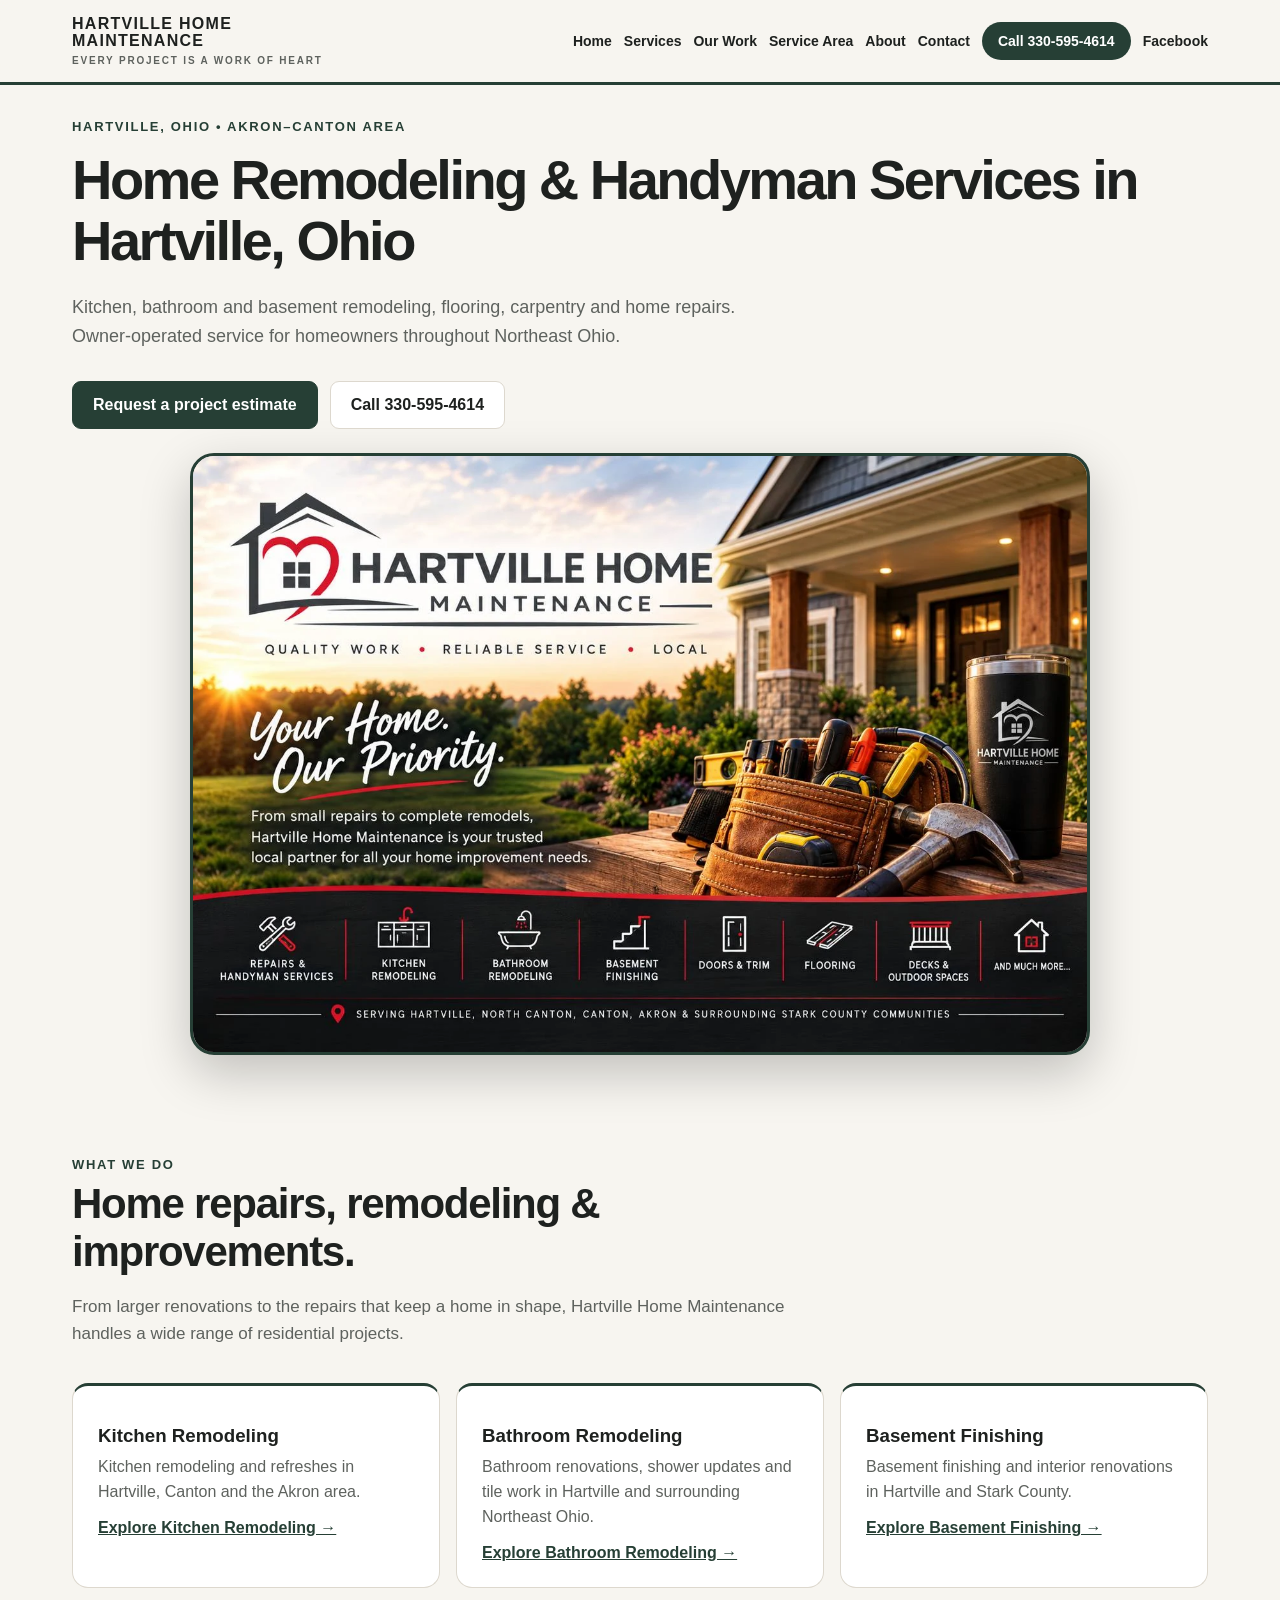
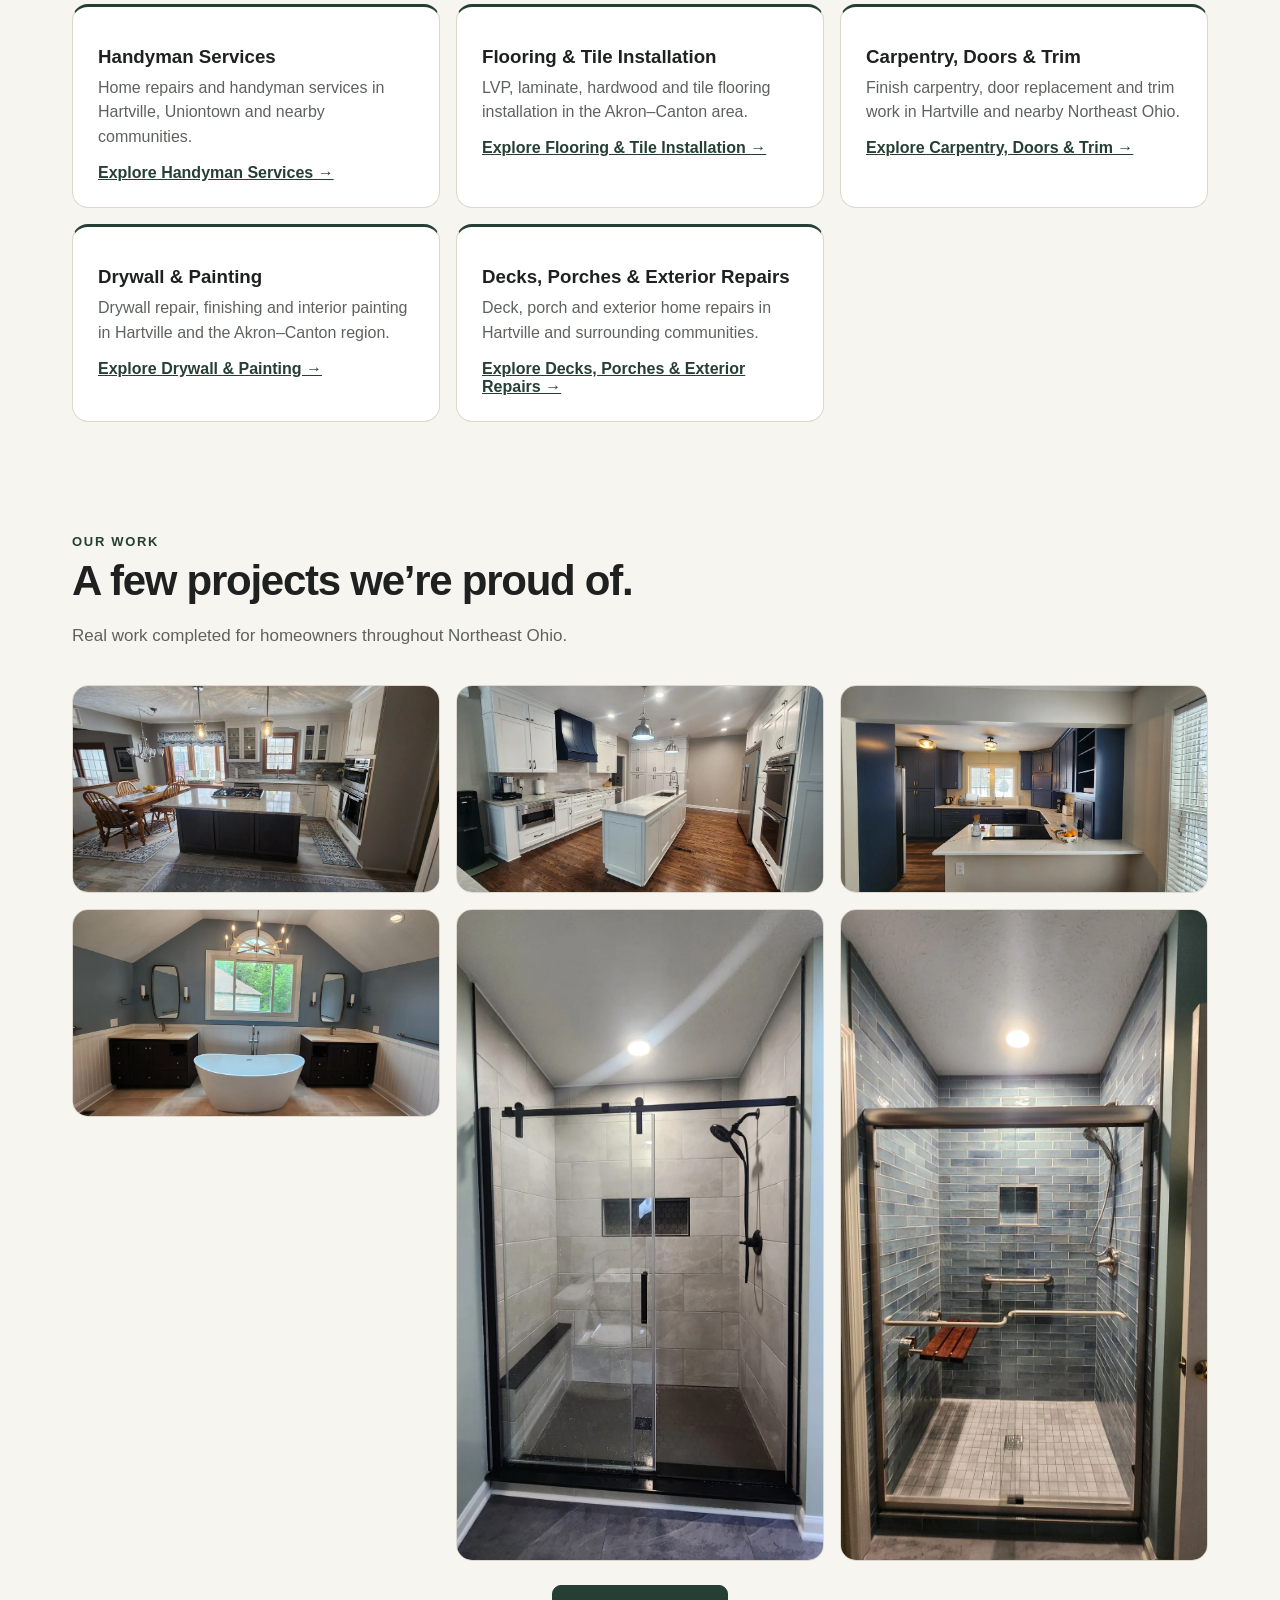
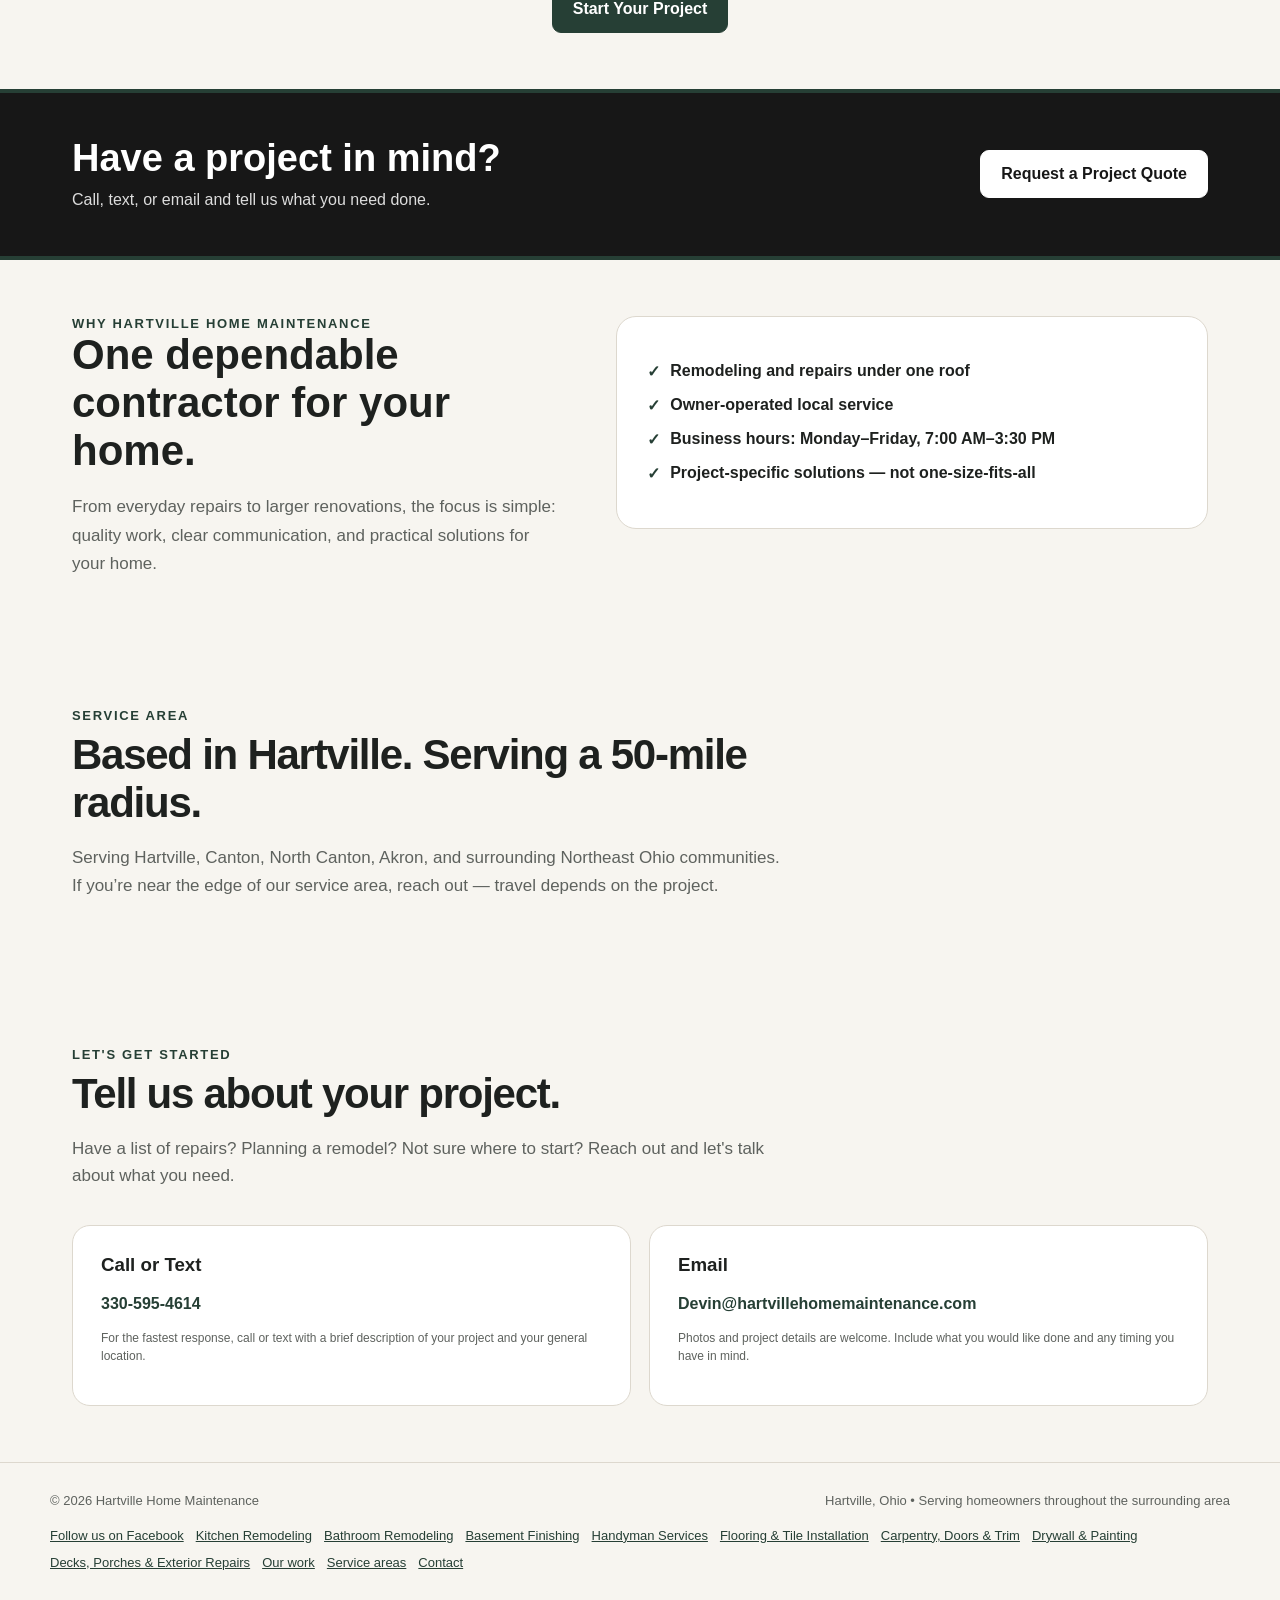
<file: index.html>
<!DOCTYPE html>

<html lang="en">
<head>

<!-- Google Analytics 4 -->
<script async src="https://www.googletagmanager.com/gtag/js?id=G-B5VSGCHPTC"></script>
<script>
  window.dataLayer = window.dataLayer || [];
  function gtag(){dataLayer.push(arguments);}
  gtag('js', new Date());
  gtag('config', 'G-B5VSGCHPTC');
</script>
<meta charset="utf-8"/>
<meta content="width=device-width, initial-scale=1" name="viewport"/>
<title>Home Remodeling &amp; Handyman | Hartville, OH | Hartville Home Maintenance</title>
<meta content="Kitchen, bathroom and basement remodeling, flooring, carpentry and handyman services in Hartville, Canton and Akron, Ohio. Request a project estimate." name="description"/>
<link href="https://hartvillehomemaintenance.com/" rel="canonical"/>
<meta content="index,follow,max-image-preview:large" name="robots"/>
<meta content="website" property="og:type"/>
<meta content="Home Remodeling &amp; Handyman | Hartville, OH | Hartville Home Maintenance" property="og:title"/>
<meta content="Kitchen, bathroom and basement remodeling, flooring, carpentry and handyman services in Hartville, Canton and Akron, Ohio. Request a project estimate." property="og:description"/>
<meta content="https://hartvillehomemaintenance.com/" property="og:url"/>
<meta content="Hartville Home Maintenance" property="og:site_name"/>
<meta content="summary_large_image" name="twitter:card"/>
<meta content="Home Remodeling &amp; Handyman | Hartville, OH | Hartville Home Maintenance" name="twitter:title"/>
<meta content="Kitchen, bathroom and basement remodeling, flooring, carpentry and handyman services in Hartville, Canton and Akron, Ohio. Request a project estimate." name="twitter:description"/>
<script type="application/ld+json">{"@context": "https://schema.org", "@type": ["HomeAndConstructionBusiness", "LocalBusiness"], "name": "Hartville Home Maintenance", "url": "https://hartvillehomemaintenance.com/", "telephone": "+1-330-595-4614", "email": "Devin@hartvillehomemaintenance.com", "description": "Handyman services, home repairs, remodeling, kitchen and bathroom renovations, basement finishing, flooring, carpentry, doors, trim, decks, porches, and property maintenance.", "areaServed": [{"@type": "City", "name": "Hartville, Ohio"}, {"@type": "City", "name": "Canton, Ohio"}, {"@type": "City", "name": "North Canton, Ohio"}, {"@type": "City", "name": "Akron, Ohio"}, {"@type": "AdministrativeArea", "name": "Northeast Ohio"}], "openingHoursSpecification": [{"@type": "OpeningHoursSpecification", "dayOfWeek": ["Monday", "Tuesday", "Wednesday", "Thursday", "Friday"], "opens": "07:00", "closes": "15:30"}], "slogan": "Every Project is a Work of Heart", "knowsAbout": ["Handyman services", "Home repairs", "Home remodeling", "Kitchen remodeling", "Bathroom remodeling", "Basement finishing", "Flooring", "Carpentry", "Doors and trim", "Decks and porches", "Property maintenance"], "@id": "https://hartvillehomemaintenance.com/#business", "sameAs": ["https://www.facebook.com/HartvilleHomeMaintenance"]}</script>
<link href="/assets/site.css" rel="stylesheet"/>
</head>
<body>
<div class="root">
<header><div class="nav"><a href="/" style="color:inherit;text-decoration:none"><div class="brand">HARTVILLE HOME<br/>MAINTENANCE<small>EVERY PROJECT IS A WORK OF HEART</small></div></a><nav><a href="/">Home</a><a href="/#services">Services</a><a href="/our-work/">Our Work</a><a href="/service-areas/">Service Area</a><a href="/#about">About</a><a href="/contact/">Contact</a><a class="navcta" href="tel:3305954614">Call 330-595-4614</a><a href="https://www.facebook.com/HartvilleHomeMaintenance" target="_blank" rel="noopener noreferrer" aria-label="Facebook (opens in a new tab)">Facebook</a></nav></div></header>
<main>
<section class="hero"><div class="eyebrow">Hartville, Ohio • Akron–Canton area</div><h1>Home Remodeling &amp; Handyman Services in Hartville, Ohio</h1><p>Kitchen, bathroom and basement remodeling, flooring, carpentry and home repairs. Owner-operated service for homeowners throughout Northeast Ohio.</p><div class="buttons"><a class="btn primary" href="/contact/">Request a project estimate</a><a class="btn secondary" href="tel:3305954614">Call 330-595-4614</a></div><div class="hero-card"><img alt="Hartville Home Maintenance — Your Home. Our Priority." decoding="async" height="933" loading="eager" src="/assets/brand-banner.webp" width="1399"/></div></section>
<section id="services"><div class="section-head"><div class="eyebrow">What we do</div><h2>Home repairs, remodeling &amp; improvements.</h2><p>From larger renovations to the repairs that keep a home in shape, Hartville Home Maintenance handles a wide range of residential projects.</p></div><div class="services"><article class="service"><h3>Kitchen Remodeling</h3><p>Kitchen remodeling and refreshes in Hartville, Canton and the Akron area.</p><a href="/kitchen-remodeling/">Explore Kitchen Remodeling →</a></article><article class="service"><h3>Bathroom Remodeling</h3><p>Bathroom renovations, shower updates and tile work in Hartville and surrounding Northeast Ohio.</p><a href="/bathroom-remodeling/">Explore Bathroom Remodeling →</a></article><article class="service"><h3>Basement Finishing</h3><p>Basement finishing and interior renovations in Hartville and Stark County.</p><a href="/basement-finishing/">Explore Basement Finishing →</a></article><article class="service"><h3>Handyman Services</h3><p>Home repairs and handyman services in Hartville, Uniontown and nearby communities.</p><a href="/handyman-services/">Explore Handyman Services →</a></article><article class="service"><h3>Flooring &amp; Tile Installation</h3><p>LVP, laminate, hardwood and tile flooring installation in the Akron–Canton area.</p><a href="/flooring-tile/">Explore Flooring &amp; Tile Installation →</a></article><article class="service"><h3>Carpentry, Doors &amp; Trim</h3><p>Finish carpentry, door replacement and trim work in Hartville and nearby Northeast Ohio.</p><a href="/carpentry/">Explore Carpentry, Doors &amp; Trim →</a></article><article class="service"><h3>Drywall &amp; Painting</h3><p>Drywall repair, finishing and interior painting in Hartville and the Akron–Canton region.</p><a href="/drywall-painting/">Explore Drywall &amp; Painting →</a></article><article class="service"><h3>Decks, Porches &amp; Exterior Repairs</h3><p>Deck, porch and exterior home repairs in Hartville and surrounding communities.</p><a href="/decks-exterior/">Explore Decks, Porches &amp; Exterior Repairs →</a></article></div></section>
<section id="work"><div class="section-head"><div class="eyebrow">Our Work</div><h2>A few projects we’re proud of.</h2><p>Real work completed for homeowners throughout Northeast Ohio.</p></div><div class="work-grid"><figure class="work-card"><img alt="Kitchen remodeling with white cabinets and dark island" decoding="async" height="619" loading="lazy" src="/assets/white-kitchen.webp" width="1100"/></figure><figure class="work-card"><img alt="White kitchen remodel with custom black range hood and island" decoding="async" height="619" loading="lazy" src="/assets/custom-kitchen.webp" width="1100"/></figure><figure class="work-card"><img alt="Navy blue kitchen remodel with white countertops" decoding="async" height="619" loading="lazy" src="/assets/navy-kitchen.webp" width="1100"/></figure><figure class="work-card"><img alt="Primary bathroom remodel with freestanding tub and double vanities" decoding="async" height="619" loading="lazy" src="/assets/primary-bathroom.webp" width="1100"/></figure><figure class="work-card"><img alt="Walk-in tiled shower with black framed glass enclosure" decoding="async" height="1600" loading="lazy" src="/assets/walk-in-shower.webp" width="901"/></figure><figure class="work-card"><img alt="Blue tile walk-in shower with built-in niche and accessibility bars" decoding="async" height="1600" loading="lazy" src="/assets/blue-tile-shower.webp" width="901"/></figure></div><div class="work-cta"><a class="btn primary" href="#contact">Start Your Project</a></div></section>
<div class="band"><div class="band-inner"><div><h2>Have a project in mind?</h2><p>Call, text, or email and tell us what you need done.</p></div><a class="btn" href="#contact">Request a Project Quote</a></div></div>
<section id="about"><div class="about"><div><div class="eyebrow">Why Hartville Home Maintenance</div><h2>One dependable contractor for your home.</h2><p>From everyday repairs to larger renovations, the focus is simple: quality work, clear communication, and practical solutions for your home.</p></div><div class="about-box"><div class="check"><span>✓</span> Remodeling and repairs under one roof</div><div class="check"><span>✓</span> Owner-operated local service</div><div class="check"><span>✓</span> Business hours: Monday–Friday, 7:00 AM–3:30 PM</div><div class="check"><span>✓</span> Project-specific solutions — not one-size-fits-all</div></div></div></section>
<section id="service-area"><div class="section-head"><div class="eyebrow">Service area</div><h2>Based in Hartville. Serving a 50-mile radius.</h2><p>Serving Hartville, Canton, North Canton, Akron, and surrounding Northeast Ohio communities. If you’re near the edge of our service area, reach out — travel depends on the project.</p></div></section>
<section id="contact"><div class="section-head"><div class="eyebrow">Let's get started</div><h2>Tell us about your project.</h2><p>Have a list of repairs? Planning a remodel? Not sure where to start? Reach out and let's talk about what you need.</p></div><div class="contact"><div class="contact-card"><h3>Call or Text</h3><p><a href="tel:3305954614">330-595-4614</a></p><p class="fine">For the fastest response, call or text with a brief description of your project and your general location.</p></div><div class="contact-card"><h3>Email</h3><p><a href="mailto:Devin@hartvillehomemaintenance.com">Devin@hartvillehomemaintenance.com</a></p><p class="fine">Photos and project details are welcome. Include what you would like done and any timing you have in mind.</p></div></div></section>
</main>
<footer><div class="footer-inner"><div>© 2026 Hartville Home Maintenance</div><div>Hartville, Ohio • Serving homeowners throughout the surrounding area</div><div class="footer-links"><a href="https://www.facebook.com/HartvilleHomeMaintenance" target="_blank" rel="noopener noreferrer">Follow us on Facebook</a><a href="/kitchen-remodeling/">Kitchen Remodeling</a><a href="/bathroom-remodeling/">Bathroom Remodeling</a><a href="/basement-finishing/">Basement Finishing</a><a href="/handyman-services/">Handyman Services</a><a href="/flooring-tile/">Flooring &amp; Tile Installation</a><a href="/carpentry/">Carpentry, Doors &amp; Trim</a><a href="/drywall-painting/">Drywall &amp; Painting</a><a href="/decks-exterior/">Decks, Porches &amp; Exterior Repairs</a><a href="/our-work/">Our work</a><a href="/service-areas/">Service areas</a><a href="/contact/">Contact</a></div></div></footer>
</div>

  <!-- Phone and Email Click Tracking -->
  <script>
    document.addEventListener('click', function(event) {
      const link = event.target.closest('a[href]');
      if (!link || typeof gtag !== 'function') return;

      const href = link.getAttribute('href') || '';

      if (href.toLowerCase().startsWith('tel:')) {
        gtag('event', 'phone_click');
      } else if (href.toLowerCase().startsWith('mailto:')) {
        gtag('event', 'email_click');
      }
    });
  </script>

</body>
</html>
</file>
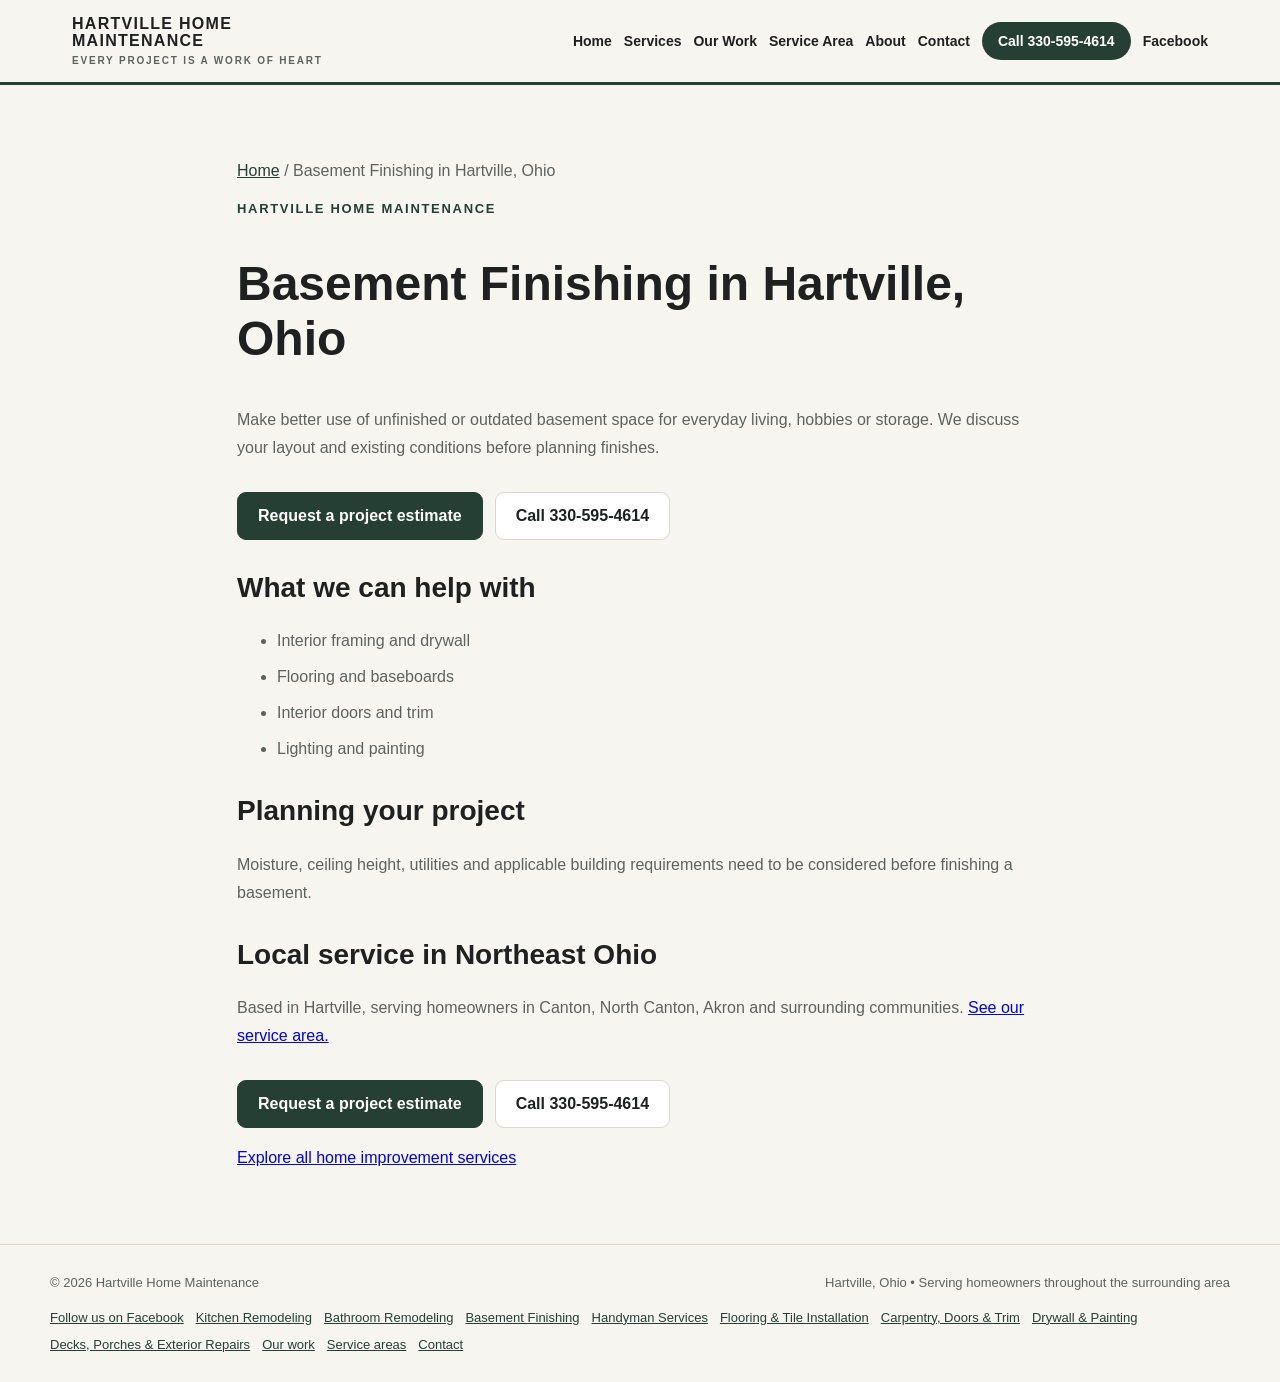
<file: basement-finishing/index.html>
<!DOCTYPE html>
<html lang="en"><head>

<!-- Google Analytics 4 -->
<script async src="https://www.googletagmanager.com/gtag/js?id=G-B5VSGCHPTC"></script>
<script>
  window.dataLayer = window.dataLayer || [];
  function gtag(){dataLayer.push(arguments);}
  gtag('js', new Date());
  gtag('config', 'G-B5VSGCHPTC');
</script>
<meta charset="utf-8"/>
<meta content="width=device-width, initial-scale=1" name="viewport"/>
<title>Basement Finishing in Hartville, Ohio | Hartville Home Maintenance</title>
<meta content="Basement finishing and interior renovations in Hartville and Stark County." name="description"/>
<link href="https://hartvillehomemaintenance.com/basement-finishing/" rel="canonical"/>
<meta content="index,follow,max-image-preview:large" name="robots"/>
<meta content="website" property="og:type"/>
<meta content="Basement Finishing in Hartville, Ohio | Hartville Home Maintenance" property="og:title"/>
<meta content="Basement finishing and interior renovations in Hartville and Stark County." property="og:description"/>
<meta content="https://hartvillehomemaintenance.com/basement-finishing/" property="og:url"/>
<meta content="Hartville Home Maintenance" property="og:site_name"/>
<meta content="summary_large_image" name="twitter:card"/>
<meta content="Basement Finishing in Hartville, Ohio | Hartville Home Maintenance" name="twitter:title"/>
<meta content="Basement finishing and interior renovations in Hartville and Stark County." name="twitter:description"/>
<script type="application/ld+json">{"@context": "https://schema.org", "@type": "Service", "name": "Basement Finishing in Hartville, Ohio", "description": "Basement finishing and interior renovations in Hartville and Stark County.", "url": "https://hartvillehomemaintenance.com/basement-finishing/", "provider": {"@type": "LocalBusiness", "@id": "https://hartvillehomemaintenance.com/#business", "name": "Hartville Home Maintenance", "url": "https://hartvillehomemaintenance.com/"}, "areaServed": [{"@type": "City", "name": "Hartville, Ohio"}, {"@type": "City", "name": "Canton, Ohio"}, {"@type": "City", "name": "North Canton, Ohio"}, {"@type": "City", "name": "Akron, Ohio"}, {"@type": "AdministrativeArea", "name": "Northeast Ohio"}], "sameAs": ["https://www.facebook.com/HartvilleHomeMaintenance"]}</script>
<link href="/assets/site.css" rel="stylesheet"/>
</head><body><div class="root"><header><div class="nav"><a href="/" style="color:inherit;text-decoration:none"><div class="brand">HARTVILLE HOME<br/>MAINTENANCE<small>EVERY PROJECT IS A WORK OF HEART</small></div></a><nav><a href="/">Home</a><a href="/#services">Services</a><a href="/our-work/">Our Work</a><a href="/service-areas/">Service Area</a><a href="/#about">About</a><a href="/contact/">Contact</a><a class="navcta" href="tel:3305954614">Call 330-595-4614</a><a href="https://www.facebook.com/HartvilleHomeMaintenance" target="_blank" rel="noopener noreferrer" aria-label="Facebook (opens in a new tab)">Facebook</a></nav></div></header><main><section class="detail"><p class="breadcrumb"><a href="/">Home</a> / Basement Finishing in Hartville, Ohio</p><div class="eyebrow">Hartville Home Maintenance</div><h1 style="font-size:clamp(32px,5vw,48px);line-height:1.15">Basement Finishing in Hartville, Ohio</h1><p>Make better use of unfinished or outdated basement space for everyday living, hobbies or storage. We discuss your layout and existing conditions before planning finishes.</p><div class="buttons"><a class="btn primary" href="/contact/">Request a project estimate</a><a class="btn secondary" href="tel:3305954614">Call 330-595-4614</a></div><h2>What we can help with</h2><ul><li>Interior framing and drywall</li><li>Flooring and baseboards</li><li>Interior doors and trim</li><li>Lighting and painting</li></ul><h2>Planning your project</h2><p>Moisture, ceiling height, utilities and applicable building requirements need to be considered before finishing a basement.</p><h2>Local service in Northeast Ohio</h2><p>Based in Hartville, serving homeowners in Canton, North Canton, Akron and surrounding communities. <a href="/service-areas/">See our service area.</a></p><div class="buttons"><a class="btn primary" href="/contact/">Request a project estimate</a><a class="btn secondary" href="tel:3305954614">Call 330-595-4614</a></div><p><a href="/#services">Explore all home improvement services</a></p></section></main><footer><div class="footer-inner"><div>© 2026 Hartville Home Maintenance</div><div>Hartville, Ohio • Serving homeowners throughout the surrounding area</div><div class="footer-links"><a href="https://www.facebook.com/HartvilleHomeMaintenance" target="_blank" rel="noopener noreferrer">Follow us on Facebook</a><a href="/kitchen-remodeling/">Kitchen Remodeling</a><a href="/bathroom-remodeling/">Bathroom Remodeling</a><a href="/basement-finishing/">Basement Finishing</a><a href="/handyman-services/">Handyman Services</a><a href="/flooring-tile/">Flooring &amp; Tile Installation</a><a href="/carpentry/">Carpentry, Doors &amp; Trim</a><a href="/drywall-painting/">Drywall &amp; Painting</a><a href="/decks-exterior/">Decks, Porches &amp; Exterior Repairs</a><a href="/our-work/">Our work</a><a href="/service-areas/">Service areas</a><a href="/contact/">Contact</a></div></div></footer></div></body></html>
</file>
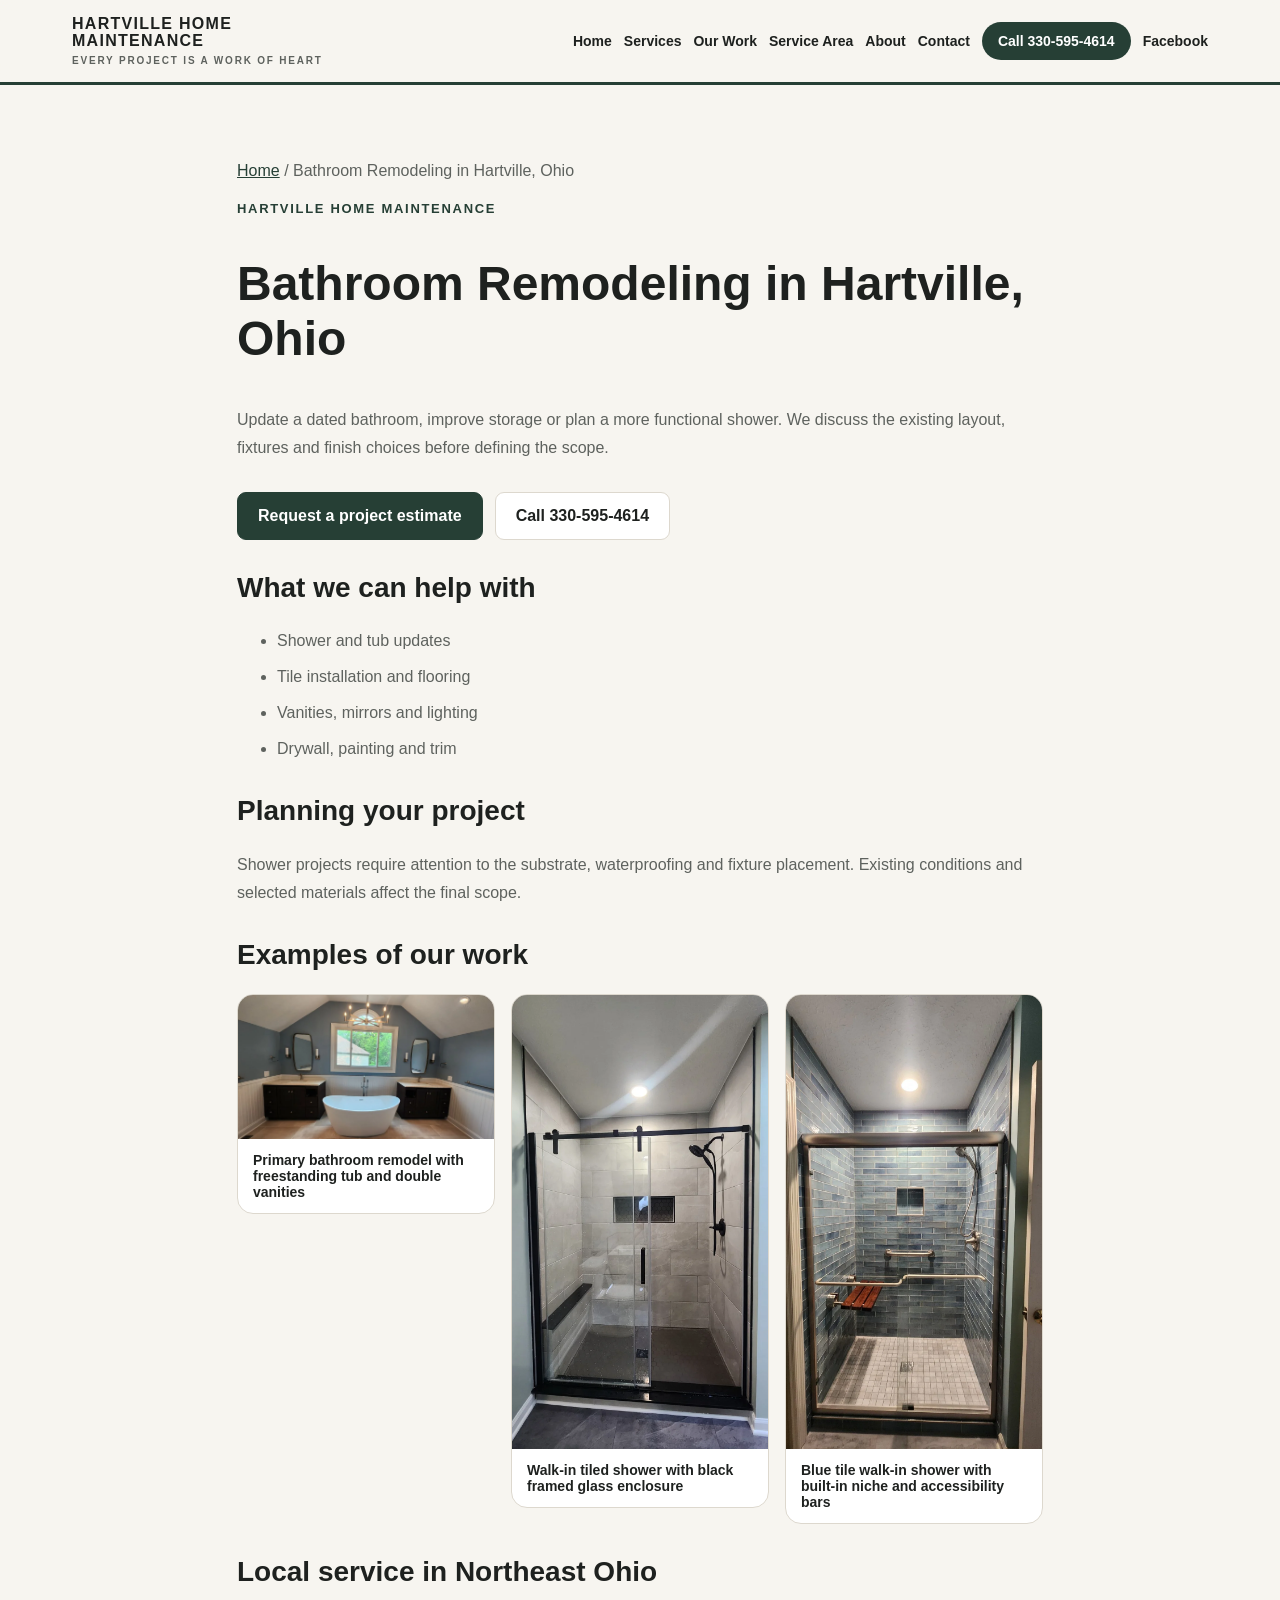
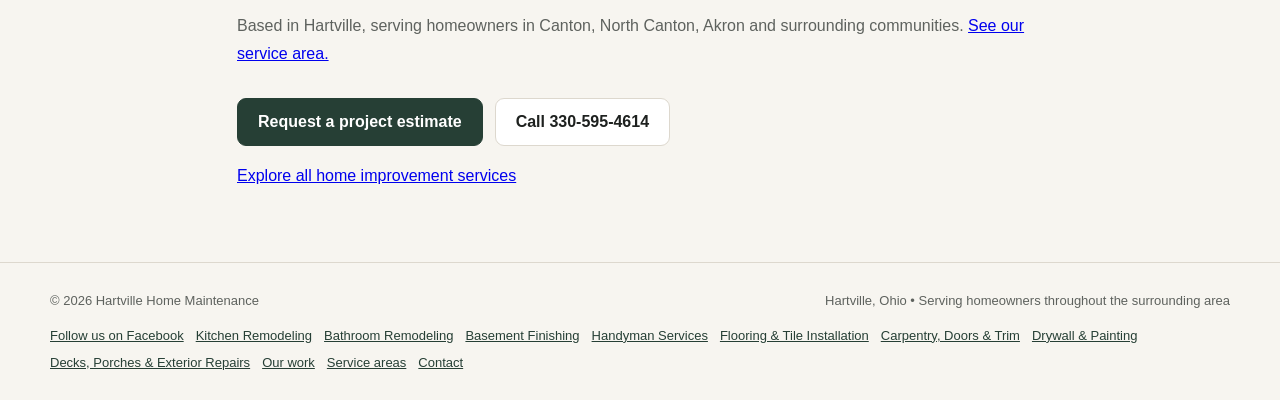
<file: bathroom-remodeling/index.html>
<!DOCTYPE html>
<html lang="en"><head>

<!-- Google Analytics 4 -->
<script async src="https://www.googletagmanager.com/gtag/js?id=G-B5VSGCHPTC"></script>
<script>
  window.dataLayer = window.dataLayer || [];
  function gtag(){dataLayer.push(arguments);}
  gtag('js', new Date());
  gtag('config', 'G-B5VSGCHPTC');
</script>
<meta charset="utf-8"/>
<meta content="width=device-width, initial-scale=1" name="viewport"/>
<title>Bathroom Remodeling in Hartville, Ohio | Hartville Home Maintenance</title>
<meta content="Bathroom renovations, shower updates and tile work in Hartville and surrounding Northeast Ohio." name="description"/>
<link href="https://hartvillehomemaintenance.com/bathroom-remodeling/" rel="canonical"/>
<meta content="index,follow,max-image-preview:large" name="robots"/>
<meta content="website" property="og:type"/>
<meta content="Bathroom Remodeling in Hartville, Ohio | Hartville Home Maintenance" property="og:title"/>
<meta content="Bathroom renovations, shower updates and tile work in Hartville and surrounding Northeast Ohio." property="og:description"/>
<meta content="https://hartvillehomemaintenance.com/bathroom-remodeling/" property="og:url"/>
<meta content="Hartville Home Maintenance" property="og:site_name"/>
<meta content="summary_large_image" name="twitter:card"/>
<meta content="Bathroom Remodeling in Hartville, Ohio | Hartville Home Maintenance" name="twitter:title"/>
<meta content="Bathroom renovations, shower updates and tile work in Hartville and surrounding Northeast Ohio." name="twitter:description"/>
<script type="application/ld+json">{"@context": "https://schema.org", "@type": "Service", "name": "Bathroom Remodeling in Hartville, Ohio", "description": "Bathroom renovations, shower updates and tile work in Hartville and surrounding Northeast Ohio.", "url": "https://hartvillehomemaintenance.com/bathroom-remodeling/", "provider": {"@type": "LocalBusiness", "@id": "https://hartvillehomemaintenance.com/#business", "name": "Hartville Home Maintenance", "url": "https://hartvillehomemaintenance.com/"}, "areaServed": [{"@type": "City", "name": "Hartville, Ohio"}, {"@type": "City", "name": "Canton, Ohio"}, {"@type": "City", "name": "North Canton, Ohio"}, {"@type": "City", "name": "Akron, Ohio"}, {"@type": "AdministrativeArea", "name": "Northeast Ohio"}], "sameAs": ["https://www.facebook.com/HartvilleHomeMaintenance"]}</script>
<link href="/assets/site.css" rel="stylesheet"/>
</head><body><div class="root"><header><div class="nav"><a href="/" style="color:inherit;text-decoration:none"><div class="brand">HARTVILLE HOME<br/>MAINTENANCE<small>EVERY PROJECT IS A WORK OF HEART</small></div></a><nav><a href="/">Home</a><a href="/#services">Services</a><a href="/our-work/">Our Work</a><a href="/service-areas/">Service Area</a><a href="/#about">About</a><a href="/contact/">Contact</a><a class="navcta" href="tel:3305954614">Call 330-595-4614</a><a href="https://www.facebook.com/HartvilleHomeMaintenance" target="_blank" rel="noopener noreferrer" aria-label="Facebook (opens in a new tab)">Facebook</a></nav></div></header><main><section class="detail"><p class="breadcrumb"><a href="/">Home</a> / Bathroom Remodeling in Hartville, Ohio</p><div class="eyebrow">Hartville Home Maintenance</div><h1 style="font-size:clamp(32px,5vw,48px);line-height:1.15">Bathroom Remodeling in Hartville, Ohio</h1><p>Update a dated bathroom, improve storage or plan a more functional shower. We discuss the existing layout, fixtures and finish choices before defining the scope.</p><div class="buttons"><a class="btn primary" href="/contact/">Request a project estimate</a><a class="btn secondary" href="tel:3305954614">Call 330-595-4614</a></div><h2>What we can help with</h2><ul><li>Shower and tub updates</li><li>Tile installation and flooring</li><li>Vanities, mirrors and lighting</li><li>Drywall, painting and trim</li></ul><h2>Planning your project</h2><p>Shower projects require attention to the substrate, waterproofing and fixture placement. Existing conditions and selected materials affect the final scope.</p><h2>Examples of our work</h2><div class="work-grid"><figure class="work-card"><img alt="Primary bathroom remodel with freestanding tub and double vanities" decoding="async" height="619" loading="lazy" src="/assets/primary-bathroom.webp" width="1100"/><figcaption>Primary bathroom remodel with freestanding tub and double vanities</figcaption></figure><figure class="work-card"><img alt="Walk-in tiled shower with black framed glass enclosure" decoding="async" height="1600" loading="lazy" src="/assets/walk-in-shower.webp" width="901"/><figcaption>Walk-in tiled shower with black framed glass enclosure</figcaption></figure><figure class="work-card"><img alt="Blue tile walk-in shower with built-in niche and accessibility bars" decoding="async" height="1600" loading="lazy" src="/assets/blue-tile-shower.webp" width="901"/><figcaption>Blue tile walk-in shower with built-in niche and accessibility bars</figcaption></figure></div><h2>Local service in Northeast Ohio</h2><p>Based in Hartville, serving homeowners in Canton, North Canton, Akron and surrounding communities. <a href="/service-areas/">See our service area.</a></p><div class="buttons"><a class="btn primary" href="/contact/">Request a project estimate</a><a class="btn secondary" href="tel:3305954614">Call 330-595-4614</a></div><p><a href="/#services">Explore all home improvement services</a></p></section></main><footer><div class="footer-inner"><div>© 2026 Hartville Home Maintenance</div><div>Hartville, Ohio • Serving homeowners throughout the surrounding area</div><div class="footer-links"><a href="https://www.facebook.com/HartvilleHomeMaintenance" target="_blank" rel="noopener noreferrer">Follow us on Facebook</a><a href="/kitchen-remodeling/">Kitchen Remodeling</a><a href="/bathroom-remodeling/">Bathroom Remodeling</a><a href="/basement-finishing/">Basement Finishing</a><a href="/handyman-services/">Handyman Services</a><a href="/flooring-tile/">Flooring &amp; Tile Installation</a><a href="/carpentry/">Carpentry, Doors &amp; Trim</a><a href="/drywall-painting/">Drywall &amp; Painting</a><a href="/decks-exterior/">Decks, Porches &amp; Exterior Repairs</a><a href="/our-work/">Our work</a><a href="/service-areas/">Service areas</a><a href="/contact/">Contact</a></div></div></footer></div></body></html>
</file>
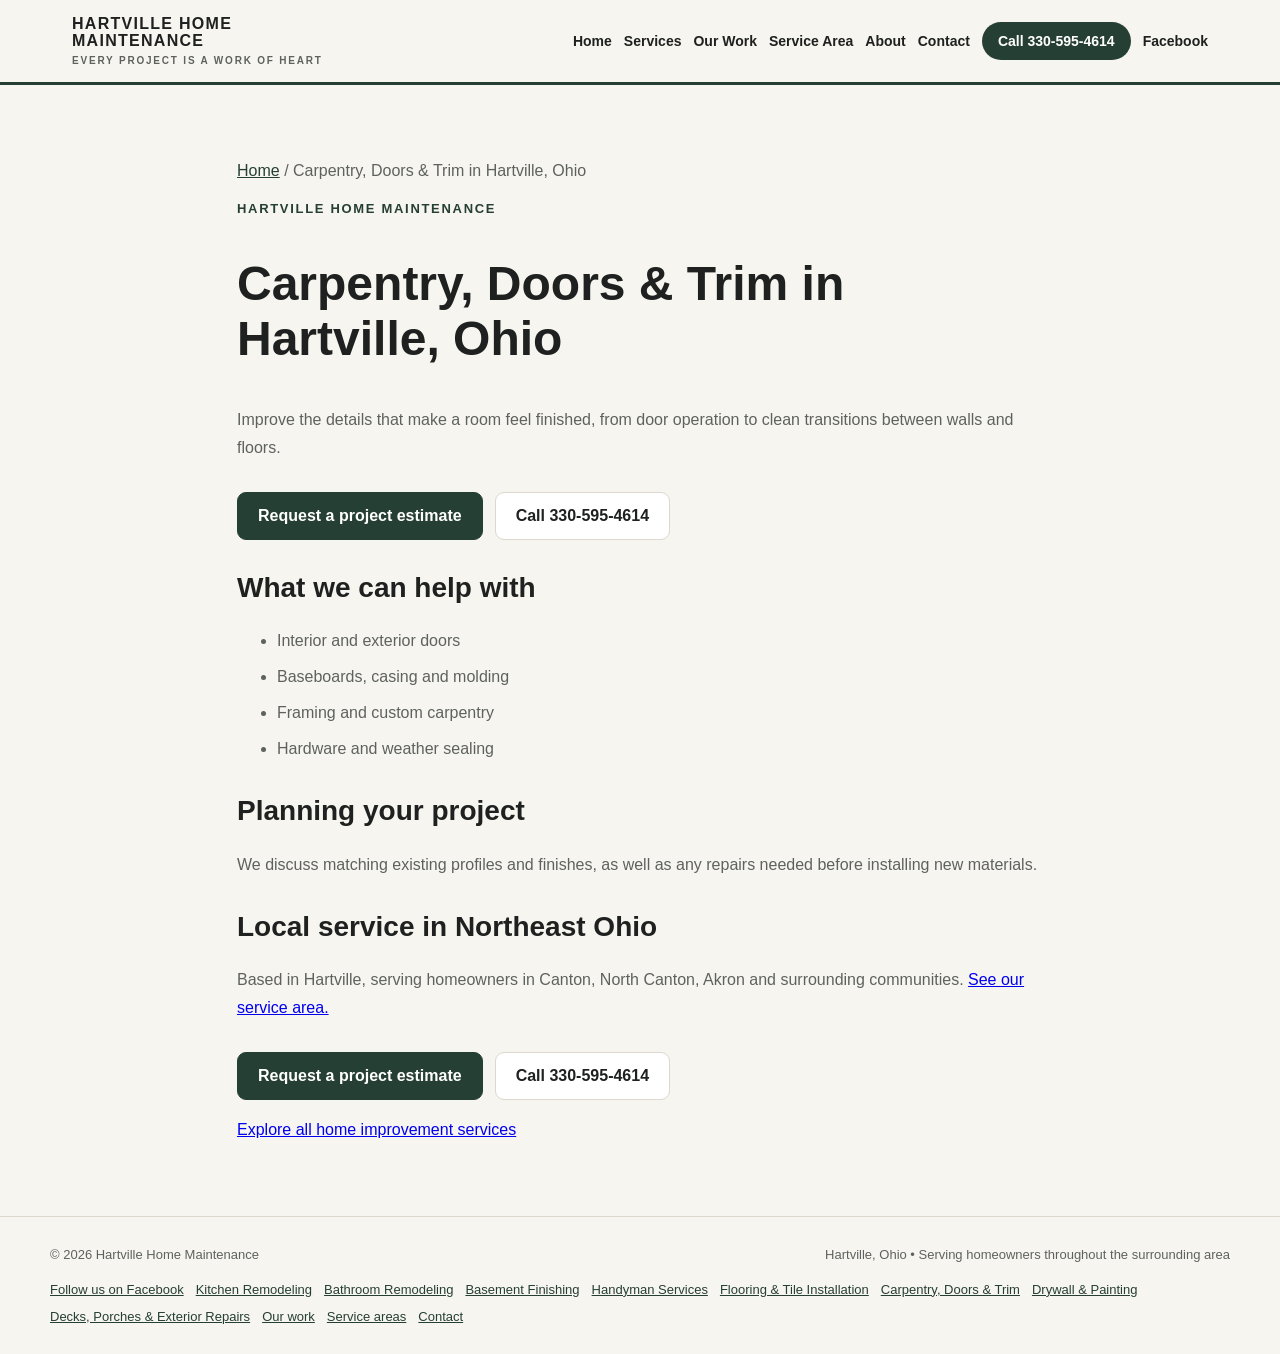
<file: carpentry/index.html>
<!DOCTYPE html>
<html lang="en"><head>

<!-- Google Analytics 4 -->
<script async src="https://www.googletagmanager.com/gtag/js?id=G-B5VSGCHPTC"></script>
<script>
  window.dataLayer = window.dataLayer || [];
  function gtag(){dataLayer.push(arguments);}
  gtag('js', new Date());
  gtag('config', 'G-B5VSGCHPTC');
</script>
<meta charset="utf-8"/>
<meta content="width=device-width, initial-scale=1" name="viewport"/>
<title>Carpentry, Doors &amp; Trim in Hartville, Ohio | Hartville Home Maintenance</title>
<meta content="Finish carpentry, door replacement and trim work in Hartville and nearby Northeast Ohio." name="description"/>
<link href="https://hartvillehomemaintenance.com/carpentry/" rel="canonical"/>
<meta content="index,follow,max-image-preview:large" name="robots"/>
<meta content="website" property="og:type"/>
<meta content="Carpentry, Doors &amp; Trim in Hartville, Ohio | Hartville Home Maintenance" property="og:title"/>
<meta content="Finish carpentry, door replacement and trim work in Hartville and nearby Northeast Ohio." property="og:description"/>
<meta content="https://hartvillehomemaintenance.com/carpentry/" property="og:url"/>
<meta content="Hartville Home Maintenance" property="og:site_name"/>
<meta content="summary_large_image" name="twitter:card"/>
<meta content="Carpentry, Doors &amp; Trim in Hartville, Ohio | Hartville Home Maintenance" name="twitter:title"/>
<meta content="Finish carpentry, door replacement and trim work in Hartville and nearby Northeast Ohio." name="twitter:description"/>
<script type="application/ld+json">{"@context": "https://schema.org", "@type": "Service", "name": "Carpentry, Doors & Trim in Hartville, Ohio", "description": "Finish carpentry, door replacement and trim work in Hartville and nearby Northeast Ohio.", "url": "https://hartvillehomemaintenance.com/carpentry/", "provider": {"@type": "LocalBusiness", "@id": "https://hartvillehomemaintenance.com/#business", "name": "Hartville Home Maintenance", "url": "https://hartvillehomemaintenance.com/"}, "areaServed": [{"@type": "City", "name": "Hartville, Ohio"}, {"@type": "City", "name": "Canton, Ohio"}, {"@type": "City", "name": "North Canton, Ohio"}, {"@type": "City", "name": "Akron, Ohio"}, {"@type": "AdministrativeArea", "name": "Northeast Ohio"}], "sameAs": ["https://www.facebook.com/HartvilleHomeMaintenance"]}</script>
<link href="/assets/site.css" rel="stylesheet"/>
</head><body><div class="root"><header><div class="nav"><a href="/" style="color:inherit;text-decoration:none"><div class="brand">HARTVILLE HOME<br/>MAINTENANCE<small>EVERY PROJECT IS A WORK OF HEART</small></div></a><nav><a href="/">Home</a><a href="/#services">Services</a><a href="/our-work/">Our Work</a><a href="/service-areas/">Service Area</a><a href="/#about">About</a><a href="/contact/">Contact</a><a class="navcta" href="tel:3305954614">Call 330-595-4614</a><a href="https://www.facebook.com/HartvilleHomeMaintenance" target="_blank" rel="noopener noreferrer" aria-label="Facebook (opens in a new tab)">Facebook</a></nav></div></header><main><section class="detail"><p class="breadcrumb"><a href="/">Home</a> / Carpentry, Doors &amp; Trim in Hartville, Ohio</p><div class="eyebrow">Hartville Home Maintenance</div><h1 style="font-size:clamp(32px,5vw,48px);line-height:1.15">Carpentry, Doors &amp; Trim in Hartville, Ohio</h1><p>Improve the details that make a room feel finished, from door operation to clean transitions between walls and floors.</p><div class="buttons"><a class="btn primary" href="/contact/">Request a project estimate</a><a class="btn secondary" href="tel:3305954614">Call 330-595-4614</a></div><h2>What we can help with</h2><ul><li>Interior and exterior doors</li><li>Baseboards, casing and molding</li><li>Framing and custom carpentry</li><li>Hardware and weather sealing</li></ul><h2>Planning your project</h2><p>We discuss matching existing profiles and finishes, as well as any repairs needed before installing new materials.</p><h2>Local service in Northeast Ohio</h2><p>Based in Hartville, serving homeowners in Canton, North Canton, Akron and surrounding communities. <a href="/service-areas/">See our service area.</a></p><div class="buttons"><a class="btn primary" href="/contact/">Request a project estimate</a><a class="btn secondary" href="tel:3305954614">Call 330-595-4614</a></div><p><a href="/#services">Explore all home improvement services</a></p></section></main><footer><div class="footer-inner"><div>© 2026 Hartville Home Maintenance</div><div>Hartville, Ohio • Serving homeowners throughout the surrounding area</div><div class="footer-links"><a href="https://www.facebook.com/HartvilleHomeMaintenance" target="_blank" rel="noopener noreferrer">Follow us on Facebook</a><a href="/kitchen-remodeling/">Kitchen Remodeling</a><a href="/bathroom-remodeling/">Bathroom Remodeling</a><a href="/basement-finishing/">Basement Finishing</a><a href="/handyman-services/">Handyman Services</a><a href="/flooring-tile/">Flooring &amp; Tile Installation</a><a href="/carpentry/">Carpentry, Doors &amp; Trim</a><a href="/drywall-painting/">Drywall &amp; Painting</a><a href="/decks-exterior/">Decks, Porches &amp; Exterior Repairs</a><a href="/our-work/">Our work</a><a href="/service-areas/">Service areas</a><a href="/contact/">Contact</a></div></div></footer></div></body></html>
</file>
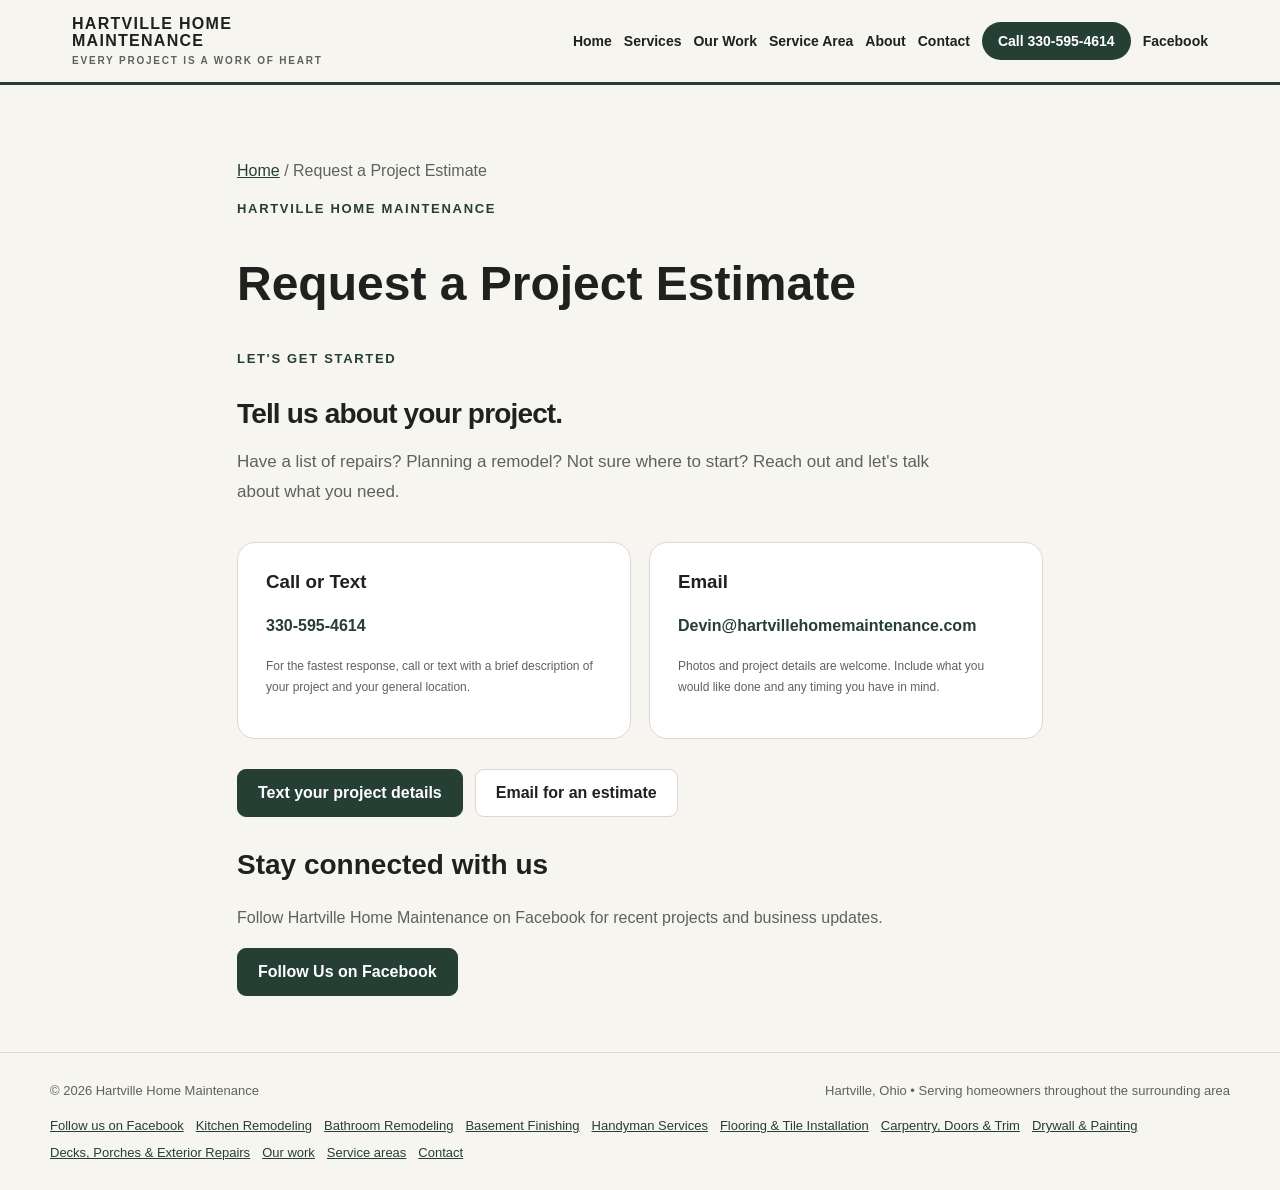
<file: contact/index.html>
<!DOCTYPE html>
<html lang="en"><head>

<!-- Google Analytics 4 -->
<script async src="https://www.googletagmanager.com/gtag/js?id=G-B5VSGCHPTC"></script>
<script>
  window.dataLayer = window.dataLayer || [];
  function gtag(){dataLayer.push(arguments);}
  gtag('js', new Date());
  gtag('config', 'G-B5VSGCHPTC');
</script>
<meta charset="utf-8"/>
<meta content="width=device-width, initial-scale=1" name="viewport"/>
<title>Request a Project Estimate | Hartville Home Maintenance</title>
<meta content="Contact Hartville Home Maintenance for home remodeling and repair estimates." name="description"/>
<link href="https://hartvillehomemaintenance.com/contact/" rel="canonical"/>
<meta content="index,follow,max-image-preview:large" name="robots"/>
<meta content="website" property="og:type"/>
<meta content="Request a Project Estimate | Hartville Home Maintenance" property="og:title"/>
<meta content="Contact Hartville Home Maintenance for home remodeling and repair estimates." property="og:description"/>
<meta content="https://hartvillehomemaintenance.com/contact/" property="og:url"/>
<meta content="Hartville Home Maintenance" property="og:site_name"/>
<meta content="summary_large_image" name="twitter:card"/>
<meta content="Request a Project Estimate | Hartville Home Maintenance" name="twitter:title"/>
<meta content="Contact Hartville Home Maintenance for home remodeling and repair estimates." name="twitter:description"/>
<script type="application/ld+json">{"@context": "https://schema.org", "@type": ["HomeAndConstructionBusiness", "LocalBusiness"], "name": "Hartville Home Maintenance", "url": "https://hartvillehomemaintenance.com/", "telephone": "+1-330-595-4614", "email": "Devin@hartvillehomemaintenance.com", "description": "Handyman services, home repairs, remodeling, kitchen and bathroom renovations, basement finishing, flooring, carpentry, doors, trim, decks, porches, and property maintenance.", "areaServed": [{"@type": "City", "name": "Hartville, Ohio"}, {"@type": "City", "name": "Canton, Ohio"}, {"@type": "City", "name": "North Canton, Ohio"}, {"@type": "City", "name": "Akron, Ohio"}, {"@type": "AdministrativeArea", "name": "Northeast Ohio"}], "openingHoursSpecification": [{"@type": "OpeningHoursSpecification", "dayOfWeek": ["Monday", "Tuesday", "Wednesday", "Thursday", "Friday"], "opens": "07:00", "closes": "15:30"}], "slogan": "Every Project is a Work of Heart", "knowsAbout": ["Handyman services", "Home repairs", "Home remodeling", "Kitchen remodeling", "Bathroom remodeling", "Basement finishing", "Flooring", "Carpentry", "Doors and trim", "Decks and porches", "Property maintenance"], "@id": "https://hartvillehomemaintenance.com/#business", "sameAs": ["https://www.facebook.com/HartvilleHomeMaintenance"]}</script>
<link href="/assets/site.css" rel="stylesheet"/>
</head><body><div class="root"><header><div class="nav"><a href="/" style="color:inherit;text-decoration:none"><div class="brand">HARTVILLE HOME<br/>MAINTENANCE<small>EVERY PROJECT IS A WORK OF HEART</small></div></a><nav><a href="/">Home</a><a href="/#services">Services</a><a href="/our-work/">Our Work</a><a href="/service-areas/">Service Area</a><a href="/#about">About</a><a href="/contact/">Contact</a><a class="navcta" href="tel:3305954614">Call 330-595-4614</a><a href="https://www.facebook.com/HartvilleHomeMaintenance" target="_blank" rel="noopener noreferrer" aria-label="Facebook (opens in a new tab)">Facebook</a></nav></div></header><main><section class="detail"><p class="breadcrumb"><a href="/">Home</a> / Request a Project Estimate</p><div class="eyebrow">Hartville Home Maintenance</div><h1 style="font-size:clamp(32px,5vw,48px);line-height:1.15">Request a Project Estimate</h1><div id="contact"><div class="section-head"><div class="eyebrow">Let's get started</div><h2>Tell us about your project.</h2><p>Have a list of repairs? Planning a remodel? Not sure where to start? Reach out and let's talk about what you need.</p></div><div class="contact"><div class="contact-card"><h3>Call or Text</h3><p><a href="tel:3305954614">330-595-4614</a></p><p class="fine">For the fastest response, call or text with a brief description of your project and your general location.</p></div><div class="contact-card"><h3>Email</h3><p><a href="mailto:Devin@hartvillehomemaintenance.com">Devin@hartvillehomemaintenance.com</a></p><p class="fine">Photos and project details are welcome. Include what you would like done and any timing you have in mind.</p></div></div></div><div class="buttons"><a class="btn primary" href="sms:3305954614">Text your project details</a><a class="btn secondary" href="mailto:Devin@hartvillehomemaintenance.com?subject=Project%20estimate%20request">Email for an estimate</a></div><h2>Stay connected with us</h2><p>Follow Hartville Home Maintenance on Facebook for recent projects and business updates.</p><a class="btn primary" href="https://www.facebook.com/HartvilleHomeMaintenance" target="_blank" rel="noopener noreferrer">Follow Us on Facebook</a></section></main><footer><div class="footer-inner"><div>© 2026 Hartville Home Maintenance</div><div>Hartville, Ohio • Serving homeowners throughout the surrounding area</div><div class="footer-links"><a href="https://www.facebook.com/HartvilleHomeMaintenance" target="_blank" rel="noopener noreferrer">Follow us on Facebook</a><a href="/kitchen-remodeling/">Kitchen Remodeling</a><a href="/bathroom-remodeling/">Bathroom Remodeling</a><a href="/basement-finishing/">Basement Finishing</a><a href="/handyman-services/">Handyman Services</a><a href="/flooring-tile/">Flooring &amp; Tile Installation</a><a href="/carpentry/">Carpentry, Doors &amp; Trim</a><a href="/drywall-painting/">Drywall &amp; Painting</a><a href="/decks-exterior/">Decks, Porches &amp; Exterior Repairs</a><a href="/our-work/">Our work</a><a href="/service-areas/">Service areas</a><a href="/contact/">Contact</a></div></div></footer></div><!-- Phone and Email Click Tracking -->
<script>
document.addEventListener('click', function(event) {
  const link = event.target.closest('a[href]');
  if (!link || typeof gtag !== 'function') return;

  const href = link.getAttribute('href') || '';

  if (href.toLowerCase().startsWith('tel:')) {
    gtag('event', 'phone_click');
  } else if (href.toLowerCase().startsWith('mailto:')) {
    gtag('event', 'email_click');
  }
});
</script></body></html>
</file>
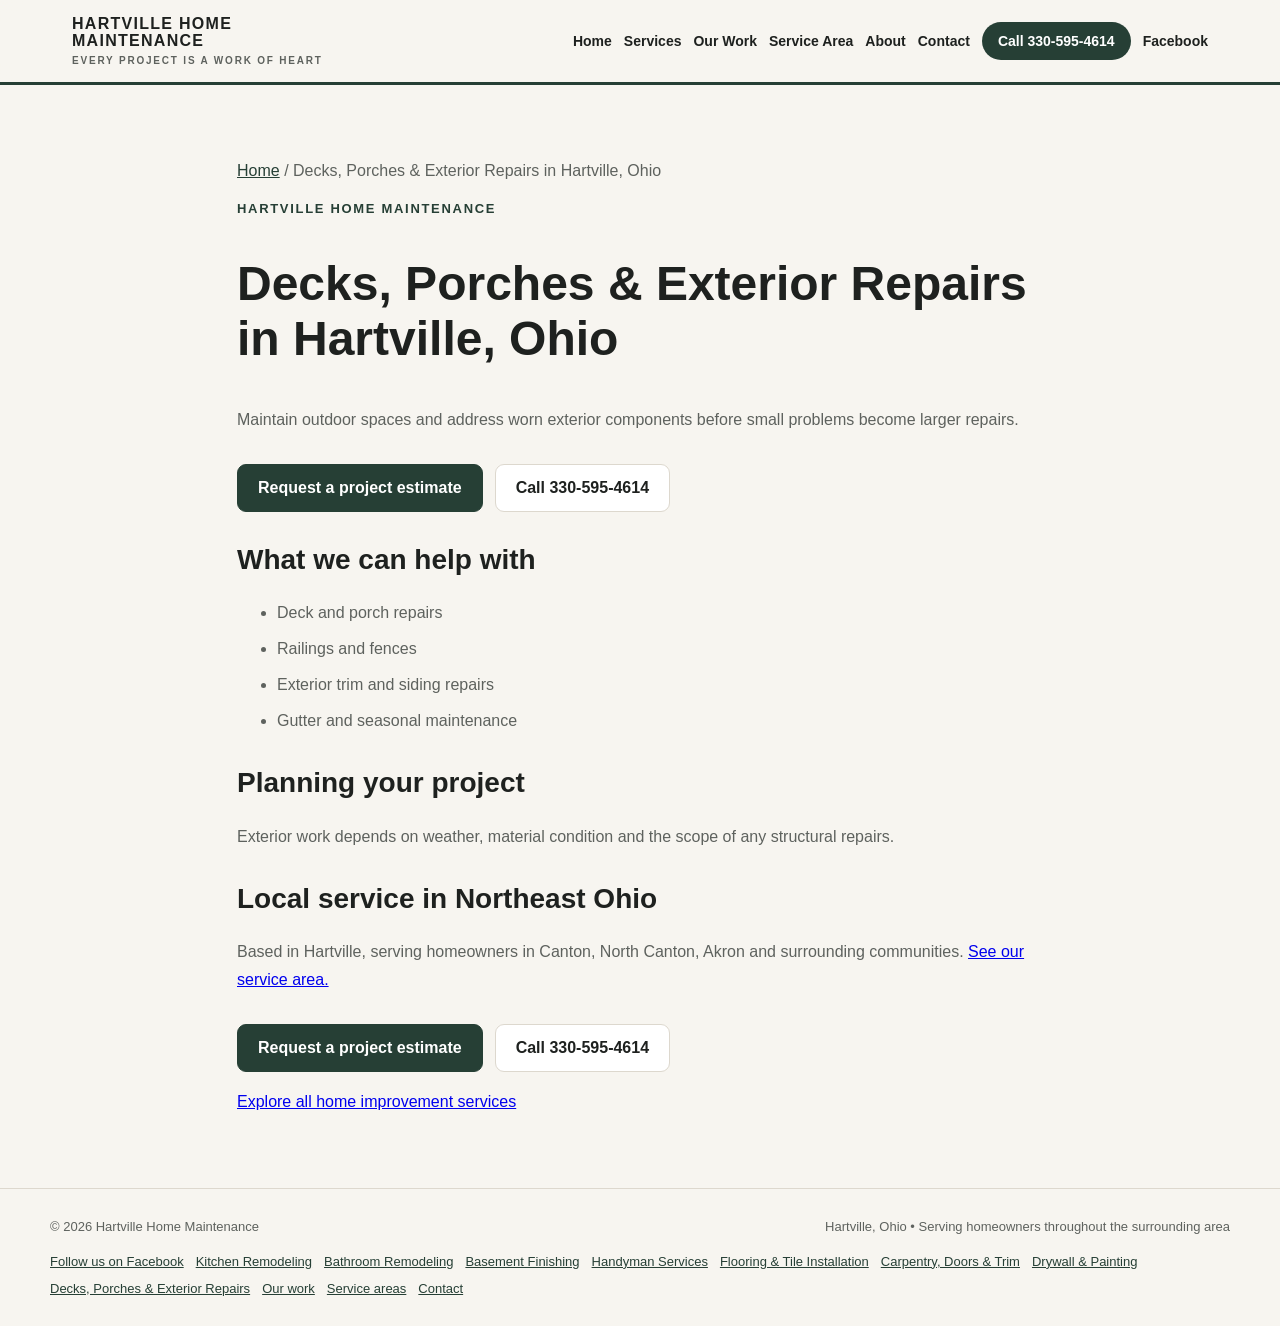
<file: decks-exterior/index.html>
<!DOCTYPE html>
<html lang="en"><head>

<!-- Google Analytics 4 -->
<script async src="https://www.googletagmanager.com/gtag/js?id=G-B5VSGCHPTC"></script>
<script>
  window.dataLayer = window.dataLayer || [];
  function gtag(){dataLayer.push(arguments);}
  gtag('js', new Date());
  gtag('config', 'G-B5VSGCHPTC');
</script>
<meta charset="utf-8"/>
<meta content="width=device-width, initial-scale=1" name="viewport"/>
<title>Decks, Porches &amp; Exterior Repairs in Hartville, Ohio | Hartville Home Maintenance</title>
<meta content="Deck, porch and exterior home repairs in Hartville and surrounding communities." name="description"/>
<link href="https://hartvillehomemaintenance.com/decks-exterior/" rel="canonical"/>
<meta content="index,follow,max-image-preview:large" name="robots"/>
<meta content="website" property="og:type"/>
<meta content="Decks, Porches &amp; Exterior Repairs in Hartville, Ohio | Hartville Home Maintenance" property="og:title"/>
<meta content="Deck, porch and exterior home repairs in Hartville and surrounding communities." property="og:description"/>
<meta content="https://hartvillehomemaintenance.com/decks-exterior/" property="og:url"/>
<meta content="Hartville Home Maintenance" property="og:site_name"/>
<meta content="summary_large_image" name="twitter:card"/>
<meta content="Decks, Porches &amp; Exterior Repairs in Hartville, Ohio | Hartville Home Maintenance" name="twitter:title"/>
<meta content="Deck, porch and exterior home repairs in Hartville and surrounding communities." name="twitter:description"/>
<script type="application/ld+json">{"@context": "https://schema.org", "@type": "Service", "name": "Decks, Porches & Exterior Repairs in Hartville, Ohio", "description": "Deck, porch and exterior home repairs in Hartville and surrounding communities.", "url": "https://hartvillehomemaintenance.com/decks-exterior/", "provider": {"@type": "LocalBusiness", "@id": "https://hartvillehomemaintenance.com/#business", "name": "Hartville Home Maintenance", "url": "https://hartvillehomemaintenance.com/"}, "areaServed": [{"@type": "City", "name": "Hartville, Ohio"}, {"@type": "City", "name": "Canton, Ohio"}, {"@type": "City", "name": "North Canton, Ohio"}, {"@type": "City", "name": "Akron, Ohio"}, {"@type": "AdministrativeArea", "name": "Northeast Ohio"}], "sameAs": ["https://www.facebook.com/HartvilleHomeMaintenance"]}</script>
<link href="/assets/site.css" rel="stylesheet"/>
</head><body><div class="root"><header><div class="nav"><a href="/" style="color:inherit;text-decoration:none"><div class="brand">HARTVILLE HOME<br/>MAINTENANCE<small>EVERY PROJECT IS A WORK OF HEART</small></div></a><nav><a href="/">Home</a><a href="/#services">Services</a><a href="/our-work/">Our Work</a><a href="/service-areas/">Service Area</a><a href="/#about">About</a><a href="/contact/">Contact</a><a class="navcta" href="tel:3305954614">Call 330-595-4614</a><a href="https://www.facebook.com/HartvilleHomeMaintenance" target="_blank" rel="noopener noreferrer" aria-label="Facebook (opens in a new tab)">Facebook</a></nav></div></header><main><section class="detail"><p class="breadcrumb"><a href="/">Home</a> / Decks, Porches &amp; Exterior Repairs in Hartville, Ohio</p><div class="eyebrow">Hartville Home Maintenance</div><h1 style="font-size:clamp(32px,5vw,48px);line-height:1.15">Decks, Porches &amp; Exterior Repairs in Hartville, Ohio</h1><p>Maintain outdoor spaces and address worn exterior components before small problems become larger repairs.</p><div class="buttons"><a class="btn primary" href="/contact/">Request a project estimate</a><a class="btn secondary" href="tel:3305954614">Call 330-595-4614</a></div><h2>What we can help with</h2><ul><li>Deck and porch repairs</li><li>Railings and fences</li><li>Exterior trim and siding repairs</li><li>Gutter and seasonal maintenance</li></ul><h2>Planning your project</h2><p>Exterior work depends on weather, material condition and the scope of any structural repairs.</p><h2>Local service in Northeast Ohio</h2><p>Based in Hartville, serving homeowners in Canton, North Canton, Akron and surrounding communities. <a href="/service-areas/">See our service area.</a></p><div class="buttons"><a class="btn primary" href="/contact/">Request a project estimate</a><a class="btn secondary" href="tel:3305954614">Call 330-595-4614</a></div><p><a href="/#services">Explore all home improvement services</a></p></section></main><footer><div class="footer-inner"><div>© 2026 Hartville Home Maintenance</div><div>Hartville, Ohio • Serving homeowners throughout the surrounding area</div><div class="footer-links"><a href="https://www.facebook.com/HartvilleHomeMaintenance" target="_blank" rel="noopener noreferrer">Follow us on Facebook</a><a href="/kitchen-remodeling/">Kitchen Remodeling</a><a href="/bathroom-remodeling/">Bathroom Remodeling</a><a href="/basement-finishing/">Basement Finishing</a><a href="/handyman-services/">Handyman Services</a><a href="/flooring-tile/">Flooring &amp; Tile Installation</a><a href="/carpentry/">Carpentry, Doors &amp; Trim</a><a href="/drywall-painting/">Drywall &amp; Painting</a><a href="/decks-exterior/">Decks, Porches &amp; Exterior Repairs</a><a href="/our-work/">Our work</a><a href="/service-areas/">Service areas</a><a href="/contact/">Contact</a></div></div></footer></div></body></html>
</file>
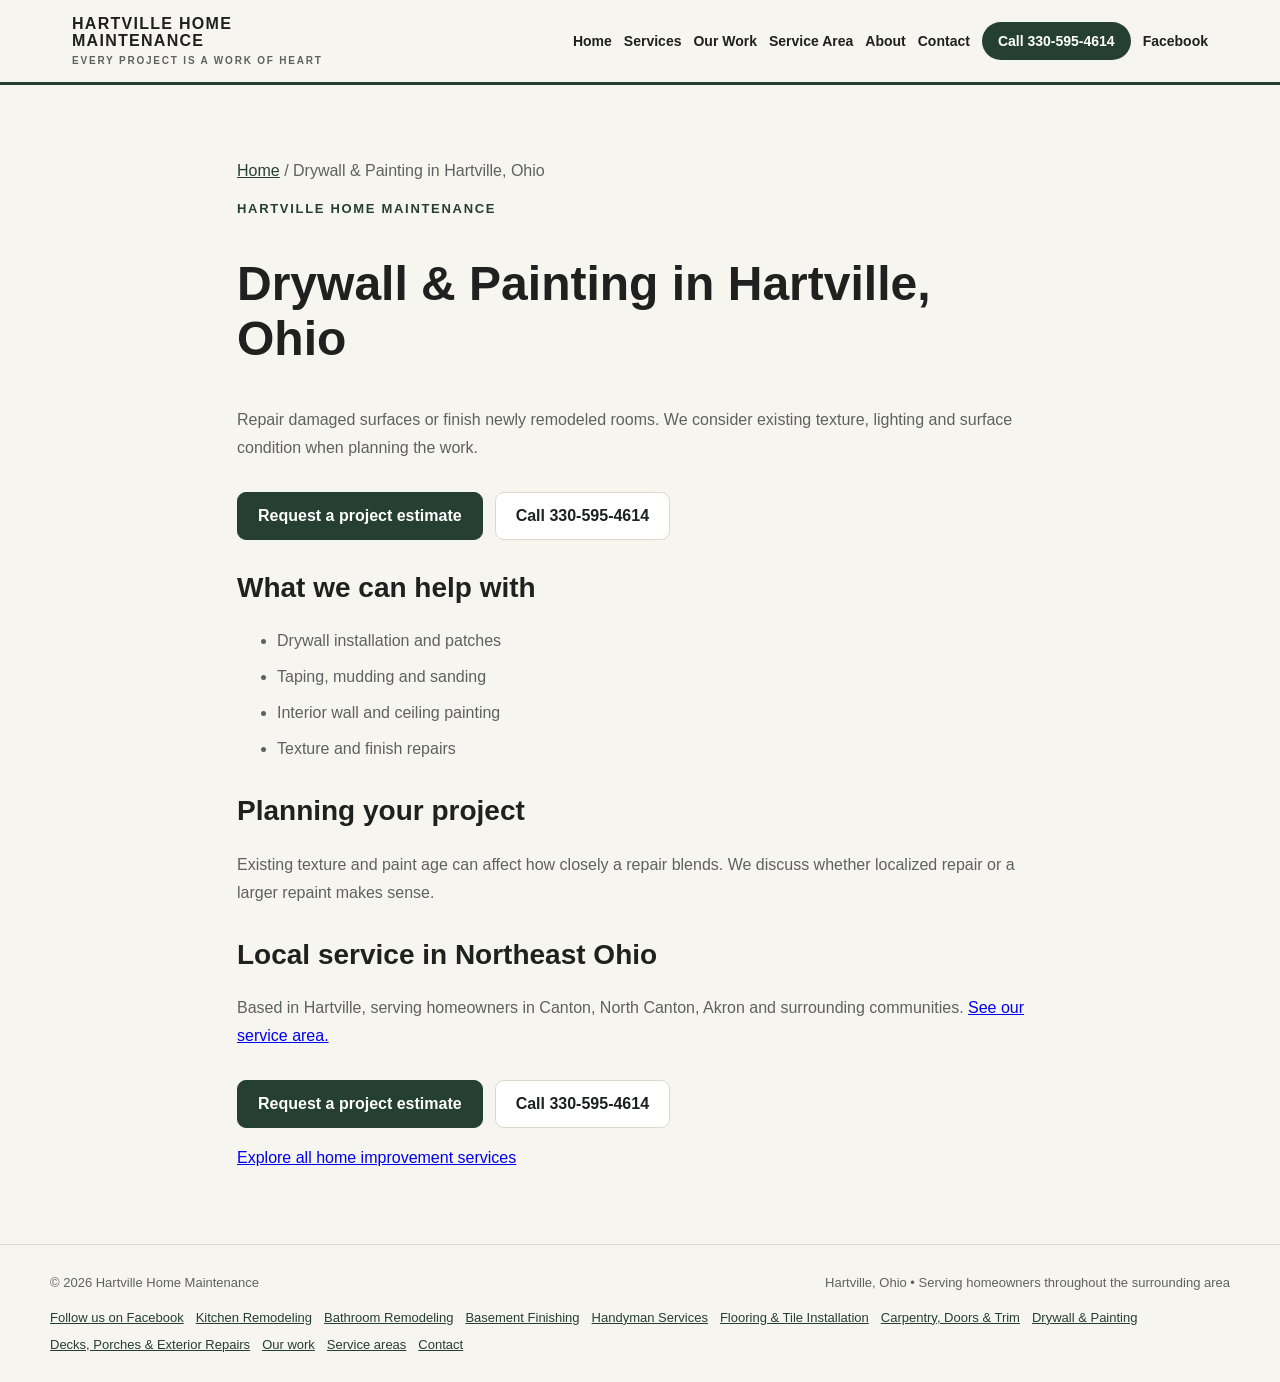
<file: drywall-painting/index.html>
<!DOCTYPE html>
<html lang="en"><head>

<!-- Google Analytics 4 -->
<script async src="https://www.googletagmanager.com/gtag/js?id=G-B5VSGCHPTC"></script>
<script>
  window.dataLayer = window.dataLayer || [];
  function gtag(){dataLayer.push(arguments);}
  gtag('js', new Date());
  gtag('config', 'G-B5VSGCHPTC');
</script>
<meta charset="utf-8"/>
<meta content="width=device-width, initial-scale=1" name="viewport"/>
<title>Drywall &amp; Painting in Hartville, Ohio | Hartville Home Maintenance</title>
<meta content="Drywall repair, finishing and interior painting in Hartville and the Akron–Canton region." name="description"/>
<link href="https://hartvillehomemaintenance.com/drywall-painting/" rel="canonical"/>
<meta content="index,follow,max-image-preview:large" name="robots"/>
<meta content="website" property="og:type"/>
<meta content="Drywall &amp; Painting in Hartville, Ohio | Hartville Home Maintenance" property="og:title"/>
<meta content="Drywall repair, finishing and interior painting in Hartville and the Akron–Canton region." property="og:description"/>
<meta content="https://hartvillehomemaintenance.com/drywall-painting/" property="og:url"/>
<meta content="Hartville Home Maintenance" property="og:site_name"/>
<meta content="summary_large_image" name="twitter:card"/>
<meta content="Drywall &amp; Painting in Hartville, Ohio | Hartville Home Maintenance" name="twitter:title"/>
<meta content="Drywall repair, finishing and interior painting in Hartville and the Akron–Canton region." name="twitter:description"/>
<script type="application/ld+json">{"@context": "https://schema.org", "@type": "Service", "name": "Drywall & Painting in Hartville, Ohio", "description": "Drywall repair, finishing and interior painting in Hartville and the Akron\u2013Canton region.", "url": "https://hartvillehomemaintenance.com/drywall-painting/", "provider": {"@type": "LocalBusiness", "@id": "https://hartvillehomemaintenance.com/#business", "name": "Hartville Home Maintenance", "url": "https://hartvillehomemaintenance.com/"}, "areaServed": [{"@type": "City", "name": "Hartville, Ohio"}, {"@type": "City", "name": "Canton, Ohio"}, {"@type": "City", "name": "North Canton, Ohio"}, {"@type": "City", "name": "Akron, Ohio"}, {"@type": "AdministrativeArea", "name": "Northeast Ohio"}], "sameAs": ["https://www.facebook.com/HartvilleHomeMaintenance"]}</script>
<link href="/assets/site.css" rel="stylesheet"/>
</head><body><div class="root"><header><div class="nav"><a href="/" style="color:inherit;text-decoration:none"><div class="brand">HARTVILLE HOME<br/>MAINTENANCE<small>EVERY PROJECT IS A WORK OF HEART</small></div></a><nav><a href="/">Home</a><a href="/#services">Services</a><a href="/our-work/">Our Work</a><a href="/service-areas/">Service Area</a><a href="/#about">About</a><a href="/contact/">Contact</a><a class="navcta" href="tel:3305954614">Call 330-595-4614</a><a href="https://www.facebook.com/HartvilleHomeMaintenance" target="_blank" rel="noopener noreferrer" aria-label="Facebook (opens in a new tab)">Facebook</a></nav></div></header><main><section class="detail"><p class="breadcrumb"><a href="/">Home</a> / Drywall &amp; Painting in Hartville, Ohio</p><div class="eyebrow">Hartville Home Maintenance</div><h1 style="font-size:clamp(32px,5vw,48px);line-height:1.15">Drywall &amp; Painting in Hartville, Ohio</h1><p>Repair damaged surfaces or finish newly remodeled rooms. We consider existing texture, lighting and surface condition when planning the work.</p><div class="buttons"><a class="btn primary" href="/contact/">Request a project estimate</a><a class="btn secondary" href="tel:3305954614">Call 330-595-4614</a></div><h2>What we can help with</h2><ul><li>Drywall installation and patches</li><li>Taping, mudding and sanding</li><li>Interior wall and ceiling painting</li><li>Texture and finish repairs</li></ul><h2>Planning your project</h2><p>Existing texture and paint age can affect how closely a repair blends. We discuss whether localized repair or a larger repaint makes sense.</p><h2>Local service in Northeast Ohio</h2><p>Based in Hartville, serving homeowners in Canton, North Canton, Akron and surrounding communities. <a href="/service-areas/">See our service area.</a></p><div class="buttons"><a class="btn primary" href="/contact/">Request a project estimate</a><a class="btn secondary" href="tel:3305954614">Call 330-595-4614</a></div><p><a href="/#services">Explore all home improvement services</a></p></section></main><footer><div class="footer-inner"><div>© 2026 Hartville Home Maintenance</div><div>Hartville, Ohio • Serving homeowners throughout the surrounding area</div><div class="footer-links"><a href="https://www.facebook.com/HartvilleHomeMaintenance" target="_blank" rel="noopener noreferrer">Follow us on Facebook</a><a href="/kitchen-remodeling/">Kitchen Remodeling</a><a href="/bathroom-remodeling/">Bathroom Remodeling</a><a href="/basement-finishing/">Basement Finishing</a><a href="/handyman-services/">Handyman Services</a><a href="/flooring-tile/">Flooring &amp; Tile Installation</a><a href="/carpentry/">Carpentry, Doors &amp; Trim</a><a href="/drywall-painting/">Drywall &amp; Painting</a><a href="/decks-exterior/">Decks, Porches &amp; Exterior Repairs</a><a href="/our-work/">Our work</a><a href="/service-areas/">Service areas</a><a href="/contact/">Contact</a></div></div></footer></div></body></html>
</file>
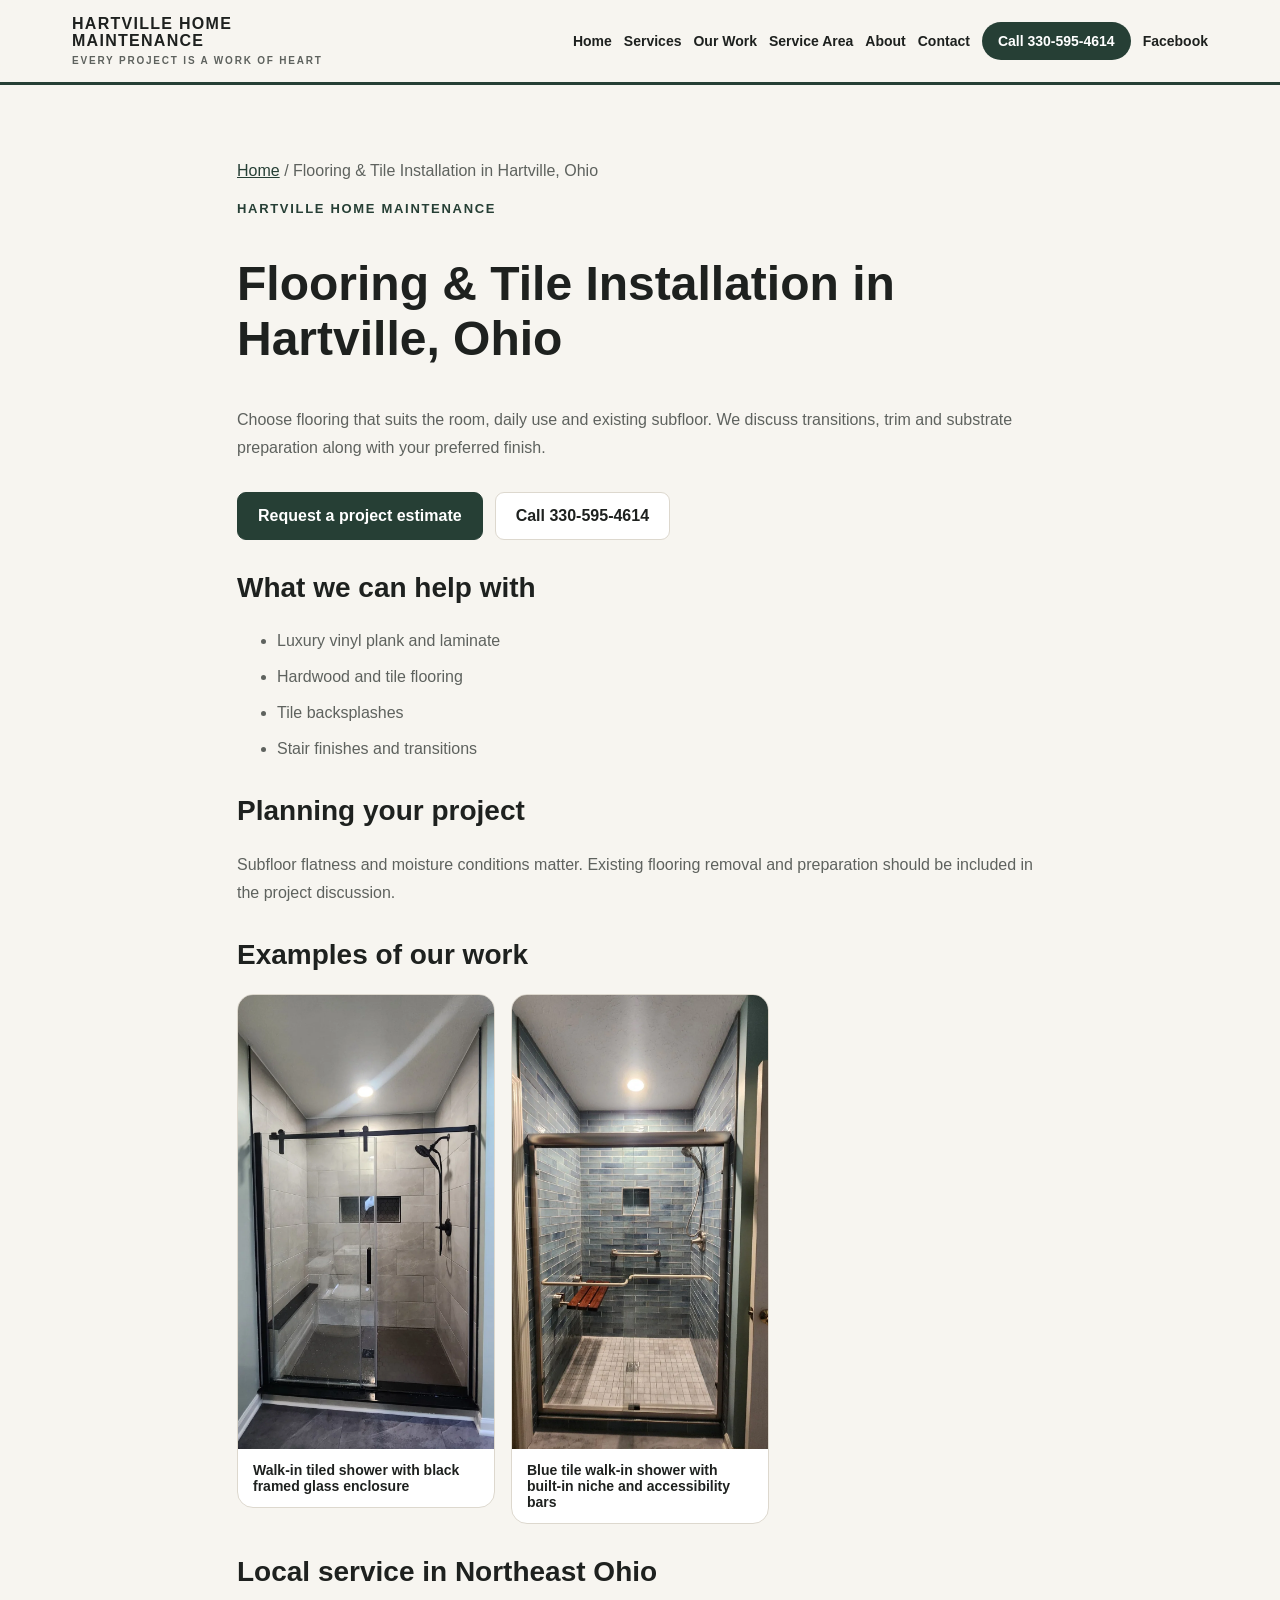
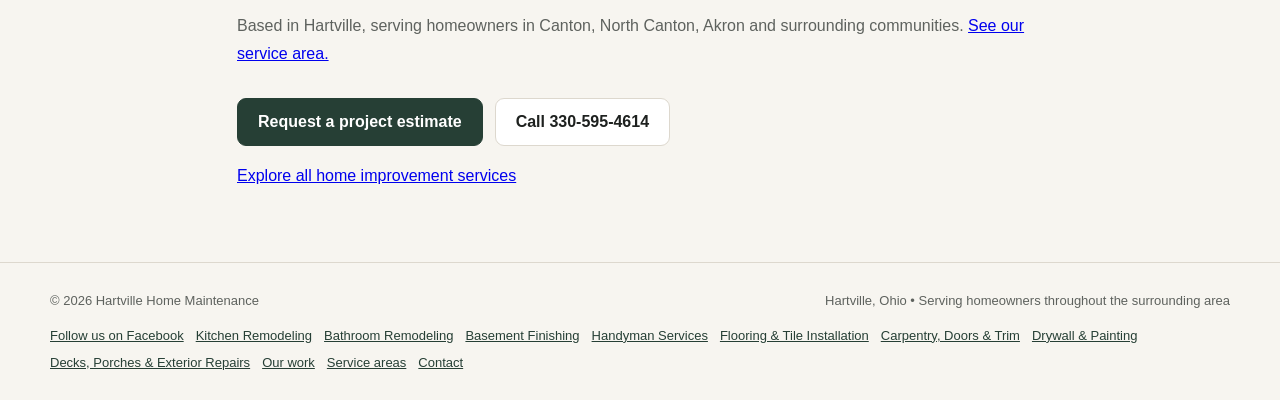
<file: flooring-tile/index.html>
<!DOCTYPE html>
<html lang="en"><head>

<!-- Google Analytics 4 -->
<script async src="https://www.googletagmanager.com/gtag/js?id=G-B5VSGCHPTC"></script>
<script>
  window.dataLayer = window.dataLayer || [];
  function gtag(){dataLayer.push(arguments);}
  gtag('js', new Date());
  gtag('config', 'G-B5VSGCHPTC');
</script>
<meta charset="utf-8"/>
<meta content="width=device-width, initial-scale=1" name="viewport"/>
<title>Flooring &amp; Tile Installation in Hartville, Ohio | Hartville Home Maintenance</title>
<meta content="LVP, laminate, hardwood and tile flooring installation in the Akron–Canton area." name="description"/>
<link href="https://hartvillehomemaintenance.com/flooring-tile/" rel="canonical"/>
<meta content="index,follow,max-image-preview:large" name="robots"/>
<meta content="website" property="og:type"/>
<meta content="Flooring &amp; Tile Installation in Hartville, Ohio | Hartville Home Maintenance" property="og:title"/>
<meta content="LVP, laminate, hardwood and tile flooring installation in the Akron–Canton area." property="og:description"/>
<meta content="https://hartvillehomemaintenance.com/flooring-tile/" property="og:url"/>
<meta content="Hartville Home Maintenance" property="og:site_name"/>
<meta content="summary_large_image" name="twitter:card"/>
<meta content="Flooring &amp; Tile Installation in Hartville, Ohio | Hartville Home Maintenance" name="twitter:title"/>
<meta content="LVP, laminate, hardwood and tile flooring installation in the Akron–Canton area." name="twitter:description"/>
<script type="application/ld+json">{"@context": "https://schema.org", "@type": "Service", "name": "Flooring & Tile Installation in Hartville, Ohio", "description": "LVP, laminate, hardwood and tile flooring installation in the Akron\u2013Canton area.", "url": "https://hartvillehomemaintenance.com/flooring-tile/", "provider": {"@type": "LocalBusiness", "@id": "https://hartvillehomemaintenance.com/#business", "name": "Hartville Home Maintenance", "url": "https://hartvillehomemaintenance.com/"}, "areaServed": [{"@type": "City", "name": "Hartville, Ohio"}, {"@type": "City", "name": "Canton, Ohio"}, {"@type": "City", "name": "North Canton, Ohio"}, {"@type": "City", "name": "Akron, Ohio"}, {"@type": "AdministrativeArea", "name": "Northeast Ohio"}], "sameAs": ["https://www.facebook.com/HartvilleHomeMaintenance"]}</script>
<link href="/assets/site.css" rel="stylesheet"/>
</head><body><div class="root"><header><div class="nav"><a href="/" style="color:inherit;text-decoration:none"><div class="brand">HARTVILLE HOME<br/>MAINTENANCE<small>EVERY PROJECT IS A WORK OF HEART</small></div></a><nav><a href="/">Home</a><a href="/#services">Services</a><a href="/our-work/">Our Work</a><a href="/service-areas/">Service Area</a><a href="/#about">About</a><a href="/contact/">Contact</a><a class="navcta" href="tel:3305954614">Call 330-595-4614</a><a href="https://www.facebook.com/HartvilleHomeMaintenance" target="_blank" rel="noopener noreferrer" aria-label="Facebook (opens in a new tab)">Facebook</a></nav></div></header><main><section class="detail"><p class="breadcrumb"><a href="/">Home</a> / Flooring &amp; Tile Installation in Hartville, Ohio</p><div class="eyebrow">Hartville Home Maintenance</div><h1 style="font-size:clamp(32px,5vw,48px);line-height:1.15">Flooring &amp; Tile Installation in Hartville, Ohio</h1><p>Choose flooring that suits the room, daily use and existing subfloor. We discuss transitions, trim and substrate preparation along with your preferred finish.</p><div class="buttons"><a class="btn primary" href="/contact/">Request a project estimate</a><a class="btn secondary" href="tel:3305954614">Call 330-595-4614</a></div><h2>What we can help with</h2><ul><li>Luxury vinyl plank and laminate</li><li>Hardwood and tile flooring</li><li>Tile backsplashes</li><li>Stair finishes and transitions</li></ul><h2>Planning your project</h2><p>Subfloor flatness and moisture conditions matter. Existing flooring removal and preparation should be included in the project discussion.</p><h2>Examples of our work</h2><div class="work-grid"><figure class="work-card"><img alt="Walk-in tiled shower with black framed glass enclosure" decoding="async" height="1600" loading="lazy" src="/assets/walk-in-shower.webp" width="901"/><figcaption>Walk-in tiled shower with black framed glass enclosure</figcaption></figure><figure class="work-card"><img alt="Blue tile walk-in shower with built-in niche and accessibility bars" decoding="async" height="1600" loading="lazy" src="/assets/blue-tile-shower.webp" width="901"/><figcaption>Blue tile walk-in shower with built-in niche and accessibility bars</figcaption></figure></div><h2>Local service in Northeast Ohio</h2><p>Based in Hartville, serving homeowners in Canton, North Canton, Akron and surrounding communities. <a href="/service-areas/">See our service area.</a></p><div class="buttons"><a class="btn primary" href="/contact/">Request a project estimate</a><a class="btn secondary" href="tel:3305954614">Call 330-595-4614</a></div><p><a href="/#services">Explore all home improvement services</a></p></section></main><footer><div class="footer-inner"><div>© 2026 Hartville Home Maintenance</div><div>Hartville, Ohio • Serving homeowners throughout the surrounding area</div><div class="footer-links"><a href="https://www.facebook.com/HartvilleHomeMaintenance" target="_blank" rel="noopener noreferrer">Follow us on Facebook</a><a href="/kitchen-remodeling/">Kitchen Remodeling</a><a href="/bathroom-remodeling/">Bathroom Remodeling</a><a href="/basement-finishing/">Basement Finishing</a><a href="/handyman-services/">Handyman Services</a><a href="/flooring-tile/">Flooring &amp; Tile Installation</a><a href="/carpentry/">Carpentry, Doors &amp; Trim</a><a href="/drywall-painting/">Drywall &amp; Painting</a><a href="/decks-exterior/">Decks, Porches &amp; Exterior Repairs</a><a href="/our-work/">Our work</a><a href="/service-areas/">Service areas</a><a href="/contact/">Contact</a></div></div></footer></div></body></html>
</file>
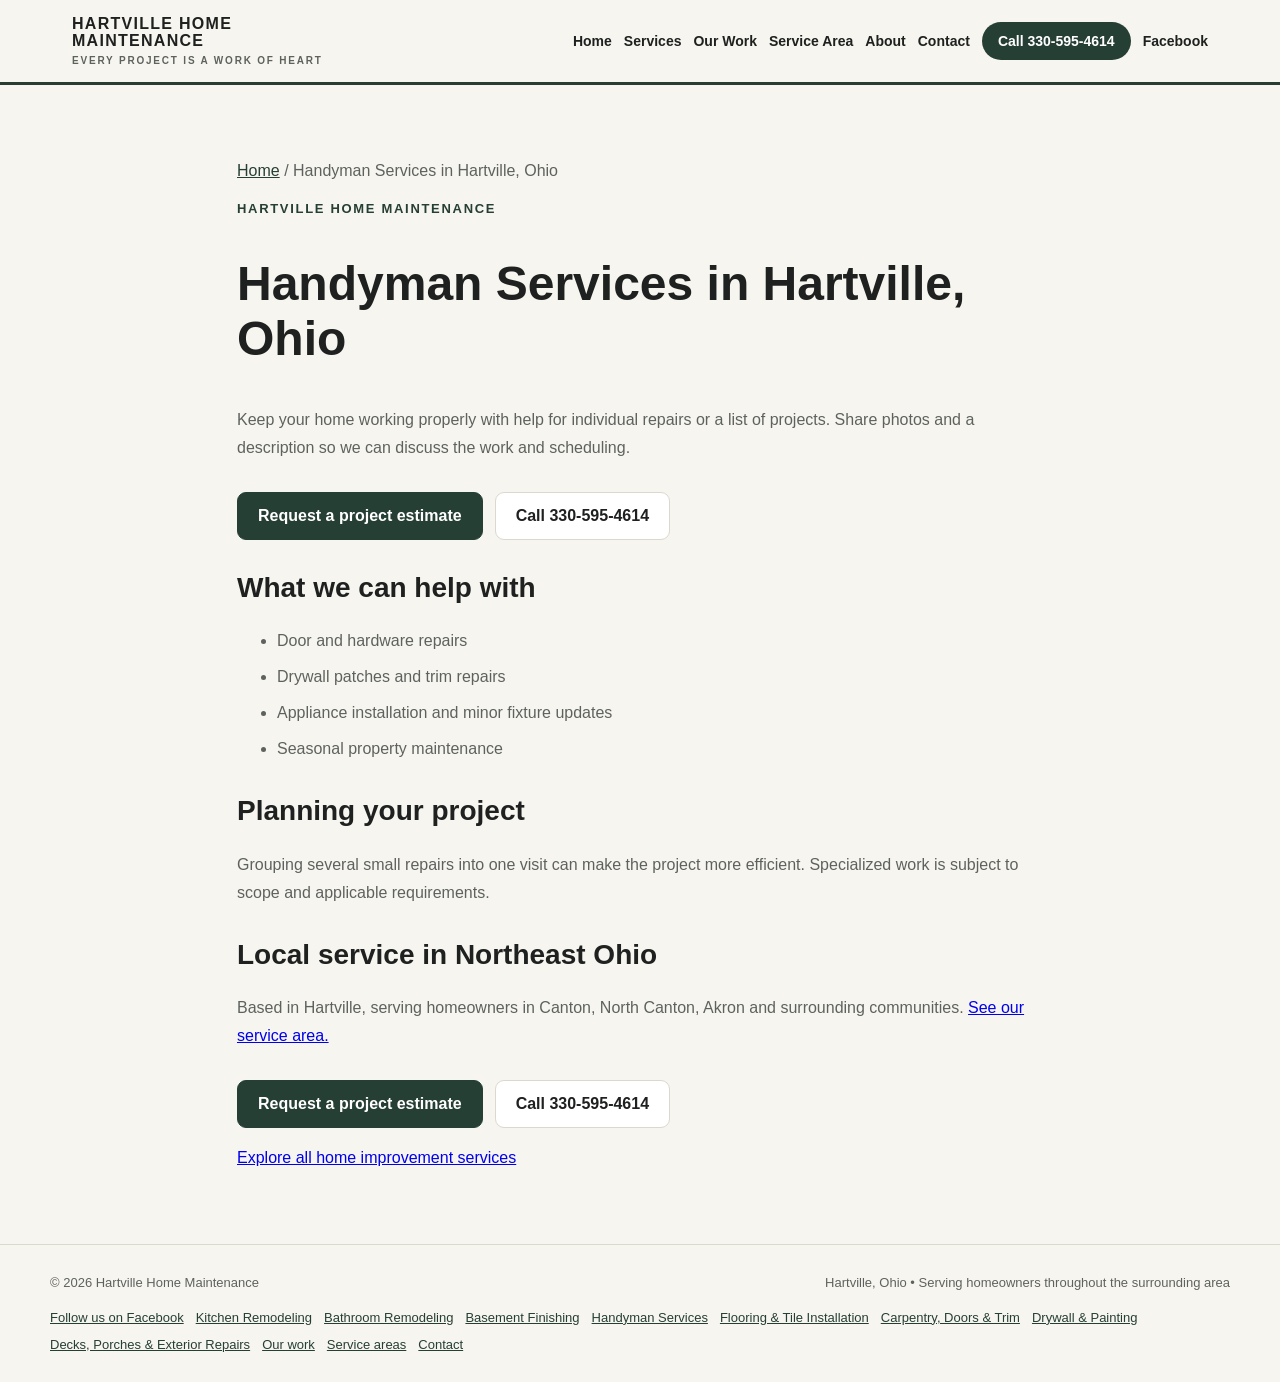
<file: handyman-services/index.html>
<!DOCTYPE html>
<html lang="en"><head>

<!-- Google Analytics 4 -->
<script async src="https://www.googletagmanager.com/gtag/js?id=G-B5VSGCHPTC"></script>
<script>
  window.dataLayer = window.dataLayer || [];
  function gtag(){dataLayer.push(arguments);}
  gtag('js', new Date());
  gtag('config', 'G-B5VSGCHPTC');
</script>
<meta charset="utf-8"/>
<meta content="width=device-width, initial-scale=1" name="viewport"/>
<title>Handyman Services in Hartville, Ohio | Hartville Home Maintenance</title>
<meta content="Home repairs and handyman services in Hartville, Uniontown and nearby communities." name="description"/>
<link href="https://hartvillehomemaintenance.com/handyman-services/" rel="canonical"/>
<meta content="index,follow,max-image-preview:large" name="robots"/>
<meta content="website" property="og:type"/>
<meta content="Handyman Services in Hartville, Ohio | Hartville Home Maintenance" property="og:title"/>
<meta content="Home repairs and handyman services in Hartville, Uniontown and nearby communities." property="og:description"/>
<meta content="https://hartvillehomemaintenance.com/handyman-services/" property="og:url"/>
<meta content="Hartville Home Maintenance" property="og:site_name"/>
<meta content="summary_large_image" name="twitter:card"/>
<meta content="Handyman Services in Hartville, Ohio | Hartville Home Maintenance" name="twitter:title"/>
<meta content="Home repairs and handyman services in Hartville, Uniontown and nearby communities." name="twitter:description"/>
<script type="application/ld+json">{"@context": "https://schema.org", "@type": "Service", "name": "Handyman Services in Hartville, Ohio", "description": "Home repairs and handyman services in Hartville, Uniontown and nearby communities.", "url": "https://hartvillehomemaintenance.com/handyman-services/", "provider": {"@type": "LocalBusiness", "@id": "https://hartvillehomemaintenance.com/#business", "name": "Hartville Home Maintenance", "url": "https://hartvillehomemaintenance.com/"}, "areaServed": [{"@type": "City", "name": "Hartville, Ohio"}, {"@type": "City", "name": "Canton, Ohio"}, {"@type": "City", "name": "North Canton, Ohio"}, {"@type": "City", "name": "Akron, Ohio"}, {"@type": "AdministrativeArea", "name": "Northeast Ohio"}], "sameAs": ["https://www.facebook.com/HartvilleHomeMaintenance"]}</script>
<link href="/assets/site.css" rel="stylesheet"/>
</head><body><div class="root"><header><div class="nav"><a href="/" style="color:inherit;text-decoration:none"><div class="brand">HARTVILLE HOME<br/>MAINTENANCE<small>EVERY PROJECT IS A WORK OF HEART</small></div></a><nav><a href="/">Home</a><a href="/#services">Services</a><a href="/our-work/">Our Work</a><a href="/service-areas/">Service Area</a><a href="/#about">About</a><a href="/contact/">Contact</a><a class="navcta" href="tel:3305954614">Call 330-595-4614</a><a href="https://www.facebook.com/HartvilleHomeMaintenance" target="_blank" rel="noopener noreferrer" aria-label="Facebook (opens in a new tab)">Facebook</a></nav></div></header><main><section class="detail"><p class="breadcrumb"><a href="/">Home</a> / Handyman Services in Hartville, Ohio</p><div class="eyebrow">Hartville Home Maintenance</div><h1 style="font-size:clamp(32px,5vw,48px);line-height:1.15">Handyman Services in Hartville, Ohio</h1><p>Keep your home working properly with help for individual repairs or a list of projects. Share photos and a description so we can discuss the work and scheduling.</p><div class="buttons"><a class="btn primary" href="/contact/">Request a project estimate</a><a class="btn secondary" href="tel:3305954614">Call 330-595-4614</a></div><h2>What we can help with</h2><ul><li>Door and hardware repairs</li><li>Drywall patches and trim repairs</li><li>Appliance installation and minor fixture updates</li><li>Seasonal property maintenance</li></ul><h2>Planning your project</h2><p>Grouping several small repairs into one visit can make the project more efficient. Specialized work is subject to scope and applicable requirements.</p><h2>Local service in Northeast Ohio</h2><p>Based in Hartville, serving homeowners in Canton, North Canton, Akron and surrounding communities. <a href="/service-areas/">See our service area.</a></p><div class="buttons"><a class="btn primary" href="/contact/">Request a project estimate</a><a class="btn secondary" href="tel:3305954614">Call 330-595-4614</a></div><p><a href="/#services">Explore all home improvement services</a></p></section></main><footer><div class="footer-inner"><div>© 2026 Hartville Home Maintenance</div><div>Hartville, Ohio • Serving homeowners throughout the surrounding area</div><div class="footer-links"><a href="https://www.facebook.com/HartvilleHomeMaintenance" target="_blank" rel="noopener noreferrer">Follow us on Facebook</a><a href="/kitchen-remodeling/">Kitchen Remodeling</a><a href="/bathroom-remodeling/">Bathroom Remodeling</a><a href="/basement-finishing/">Basement Finishing</a><a href="/handyman-services/">Handyman Services</a><a href="/flooring-tile/">Flooring &amp; Tile Installation</a><a href="/carpentry/">Carpentry, Doors &amp; Trim</a><a href="/drywall-painting/">Drywall &amp; Painting</a><a href="/decks-exterior/">Decks, Porches &amp; Exterior Repairs</a><a href="/our-work/">Our work</a><a href="/service-areas/">Service areas</a><a href="/contact/">Contact</a></div></div></footer></div></body></html>
</file>
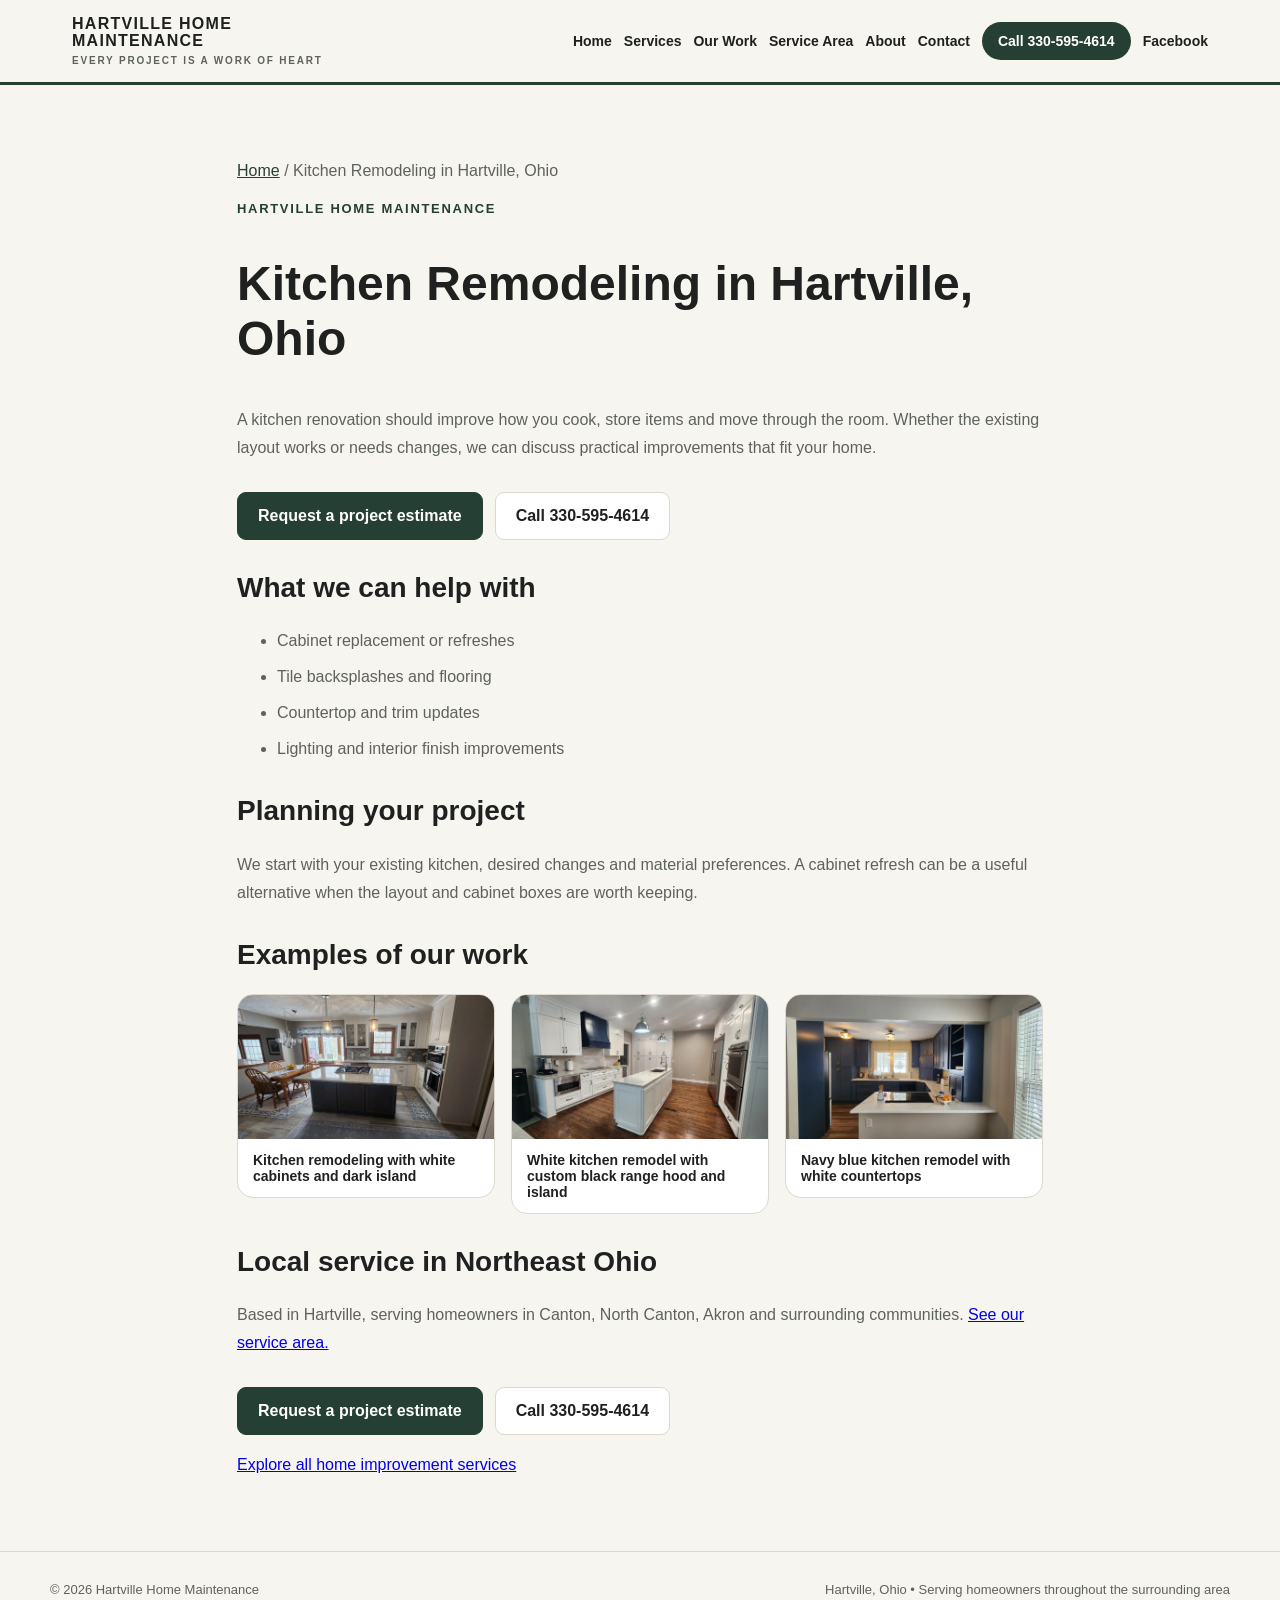
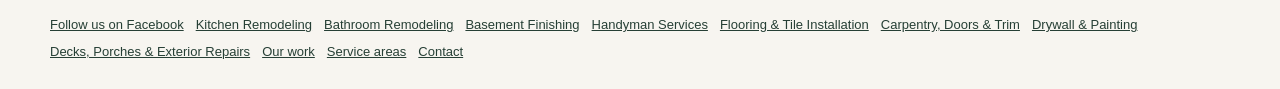
<file: kitchen-remodeling/index.html>
<!DOCTYPE html>
<html lang="en"><head>

<!-- Google Analytics 4 -->
<script async src="https://www.googletagmanager.com/gtag/js?id=G-B5VSGCHPTC"></script>
<script>
  window.dataLayer = window.dataLayer || [];
  function gtag(){dataLayer.push(arguments);}
  gtag('js', new Date());
  gtag('config', 'G-B5VSGCHPTC');
</script>
<meta charset="utf-8"/>
<meta content="width=device-width, initial-scale=1" name="viewport"/>
<title>Kitchen Remodeling in Hartville, Ohio | Hartville Home Maintenance</title>
<meta content="Kitchen remodeling and refreshes in Hartville, Canton and the Akron area." name="description"/>
<link href="https://hartvillehomemaintenance.com/kitchen-remodeling/" rel="canonical"/>
<meta content="index,follow,max-image-preview:large" name="robots"/>
<meta content="website" property="og:type"/>
<meta content="Kitchen Remodeling in Hartville, Ohio | Hartville Home Maintenance" property="og:title"/>
<meta content="Kitchen remodeling and refreshes in Hartville, Canton and the Akron area." property="og:description"/>
<meta content="https://hartvillehomemaintenance.com/kitchen-remodeling/" property="og:url"/>
<meta content="Hartville Home Maintenance" property="og:site_name"/>
<meta content="summary_large_image" name="twitter:card"/>
<meta content="Kitchen Remodeling in Hartville, Ohio | Hartville Home Maintenance" name="twitter:title"/>
<meta content="Kitchen remodeling and refreshes in Hartville, Canton and the Akron area." name="twitter:description"/>
<script type="application/ld+json">{"@context": "https://schema.org", "@type": "Service", "name": "Kitchen Remodeling in Hartville, Ohio", "description": "Kitchen remodeling and refreshes in Hartville, Canton and the Akron area.", "url": "https://hartvillehomemaintenance.com/kitchen-remodeling/", "provider": {"@type": "LocalBusiness", "@id": "https://hartvillehomemaintenance.com/#business", "name": "Hartville Home Maintenance", "url": "https://hartvillehomemaintenance.com/"}, "areaServed": [{"@type": "City", "name": "Hartville, Ohio"}, {"@type": "City", "name": "Canton, Ohio"}, {"@type": "City", "name": "North Canton, Ohio"}, {"@type": "City", "name": "Akron, Ohio"}, {"@type": "AdministrativeArea", "name": "Northeast Ohio"}], "sameAs": ["https://www.facebook.com/HartvilleHomeMaintenance"]}</script>
<link href="/assets/site.css" rel="stylesheet"/>
</head><body><div class="root"><header><div class="nav"><a href="/" style="color:inherit;text-decoration:none"><div class="brand">HARTVILLE HOME<br/>MAINTENANCE<small>EVERY PROJECT IS A WORK OF HEART</small></div></a><nav><a href="/">Home</a><a href="/#services">Services</a><a href="/our-work/">Our Work</a><a href="/service-areas/">Service Area</a><a href="/#about">About</a><a href="/contact/">Contact</a><a class="navcta" href="tel:3305954614">Call 330-595-4614</a><a href="https://www.facebook.com/HartvilleHomeMaintenance" target="_blank" rel="noopener noreferrer" aria-label="Facebook (opens in a new tab)">Facebook</a></nav></div></header><main><section class="detail"><p class="breadcrumb"><a href="/">Home</a> / Kitchen Remodeling in Hartville, Ohio</p><div class="eyebrow">Hartville Home Maintenance</div><h1 style="font-size:clamp(32px,5vw,48px);line-height:1.15">Kitchen Remodeling in Hartville, Ohio</h1><p>A kitchen renovation should improve how you cook, store items and move through the room. Whether the existing layout works or needs changes, we can discuss practical improvements that fit your home.</p><div class="buttons"><a class="btn primary" href="/contact/">Request a project estimate</a><a class="btn secondary" href="tel:3305954614">Call 330-595-4614</a></div><h2>What we can help with</h2><ul><li>Cabinet replacement or refreshes</li><li>Tile backsplashes and flooring</li><li>Countertop and trim updates</li><li>Lighting and interior finish improvements</li></ul><h2>Planning your project</h2><p>We start with your existing kitchen, desired changes and material preferences. A cabinet refresh can be a useful alternative when the layout and cabinet boxes are worth keeping.</p><h2>Examples of our work</h2><div class="work-grid"><figure class="work-card"><img alt="Kitchen remodeling with white cabinets and dark island" decoding="async" height="619" loading="lazy" src="/assets/white-kitchen.webp" width="1100"/><figcaption>Kitchen remodeling with white cabinets and dark island</figcaption></figure><figure class="work-card"><img alt="White kitchen remodel with custom black range hood and island" decoding="async" height="619" loading="lazy" src="/assets/custom-kitchen.webp" width="1100"/><figcaption>White kitchen remodel with custom black range hood and island</figcaption></figure><figure class="work-card"><img alt="Navy blue kitchen remodel with white countertops" decoding="async" height="619" loading="lazy" src="/assets/navy-kitchen.webp" width="1100"/><figcaption>Navy blue kitchen remodel with white countertops</figcaption></figure></div><h2>Local service in Northeast Ohio</h2><p>Based in Hartville, serving homeowners in Canton, North Canton, Akron and surrounding communities. <a href="/service-areas/">See our service area.</a></p><div class="buttons"><a class="btn primary" href="/contact/">Request a project estimate</a><a class="btn secondary" href="tel:3305954614">Call 330-595-4614</a></div><p><a href="/#services">Explore all home improvement services</a></p></section></main><footer><div class="footer-inner"><div>© 2026 Hartville Home Maintenance</div><div>Hartville, Ohio • Serving homeowners throughout the surrounding area</div><div class="footer-links"><a href="https://www.facebook.com/HartvilleHomeMaintenance" target="_blank" rel="noopener noreferrer">Follow us on Facebook</a><a href="/kitchen-remodeling/">Kitchen Remodeling</a><a href="/bathroom-remodeling/">Bathroom Remodeling</a><a href="/basement-finishing/">Basement Finishing</a><a href="/handyman-services/">Handyman Services</a><a href="/flooring-tile/">Flooring &amp; Tile Installation</a><a href="/carpentry/">Carpentry, Doors &amp; Trim</a><a href="/drywall-painting/">Drywall &amp; Painting</a><a href="/decks-exterior/">Decks, Porches &amp; Exterior Repairs</a><a href="/our-work/">Our work</a><a href="/service-areas/">Service areas</a><a href="/contact/">Contact</a></div></div></footer></div></body></html>
</file>
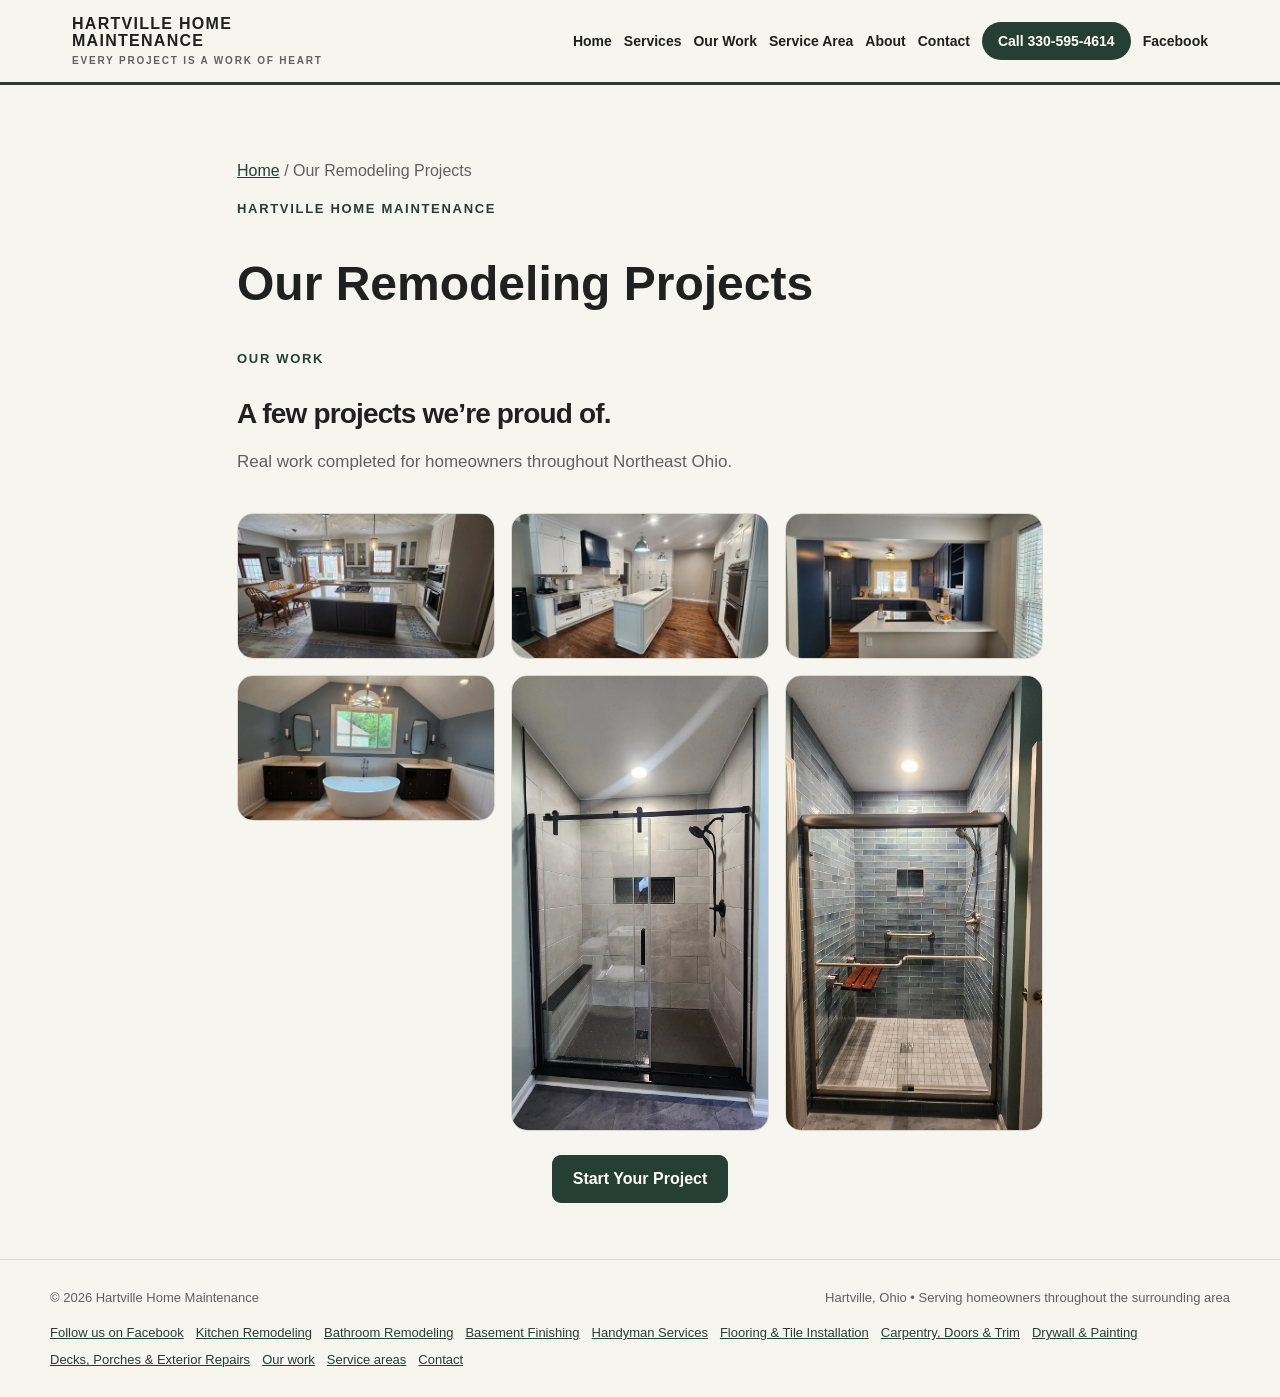
<file: our-work/index.html>
<!DOCTYPE html>
<html lang="en"><head>

<!-- Google Analytics 4 -->
<script async src="https://www.googletagmanager.com/gtag/js?id=G-B5VSGCHPTC"></script>
<script>
  window.dataLayer = window.dataLayer || [];
  function gtag(){dataLayer.push(arguments);}
  gtag('js', new Date());
  gtag('config', 'G-B5VSGCHPTC');
</script>
<meta charset="utf-8"/>
<meta content="width=device-width, initial-scale=1" name="viewport"/>
<title>Our Remodeling Projects | Hartville Home Maintenance</title>
<meta content="See kitchen and bathroom project photographs from Hartville Home Maintenance." name="description"/>
<link href="https://hartvillehomemaintenance.com/our-work/" rel="canonical"/>
<meta content="index,follow,max-image-preview:large" name="robots"/>
<meta content="website" property="og:type"/>
<meta content="Our Remodeling Projects | Hartville Home Maintenance" property="og:title"/>
<meta content="See kitchen and bathroom project photographs from Hartville Home Maintenance." property="og:description"/>
<meta content="https://hartvillehomemaintenance.com/our-work/" property="og:url"/>
<meta content="Hartville Home Maintenance" property="og:site_name"/>
<meta content="summary_large_image" name="twitter:card"/>
<meta content="Our Remodeling Projects | Hartville Home Maintenance" name="twitter:title"/>
<meta content="See kitchen and bathroom project photographs from Hartville Home Maintenance." name="twitter:description"/>
<script type="application/ld+json">{"@context": "https://schema.org", "@type": ["HomeAndConstructionBusiness", "LocalBusiness"], "name": "Hartville Home Maintenance", "url": "https://hartvillehomemaintenance.com/", "telephone": "+1-330-595-4614", "email": "Devin@hartvillehomemaintenance.com", "description": "Handyman services, home repairs, remodeling, kitchen and bathroom renovations, basement finishing, flooring, carpentry, doors, trim, decks, porches, and property maintenance.", "areaServed": [{"@type": "City", "name": "Hartville, Ohio"}, {"@type": "City", "name": "Canton, Ohio"}, {"@type": "City", "name": "North Canton, Ohio"}, {"@type": "City", "name": "Akron, Ohio"}, {"@type": "AdministrativeArea", "name": "Northeast Ohio"}], "openingHoursSpecification": [{"@type": "OpeningHoursSpecification", "dayOfWeek": ["Monday", "Tuesday", "Wednesday", "Thursday", "Friday"], "opens": "07:00", "closes": "15:30"}], "slogan": "Every Project is a Work of Heart", "knowsAbout": ["Handyman services", "Home repairs", "Home remodeling", "Kitchen remodeling", "Bathroom remodeling", "Basement finishing", "Flooring", "Carpentry", "Doors and trim", "Decks and porches", "Property maintenance"], "@id": "https://hartvillehomemaintenance.com/#business", "sameAs": ["https://www.facebook.com/HartvilleHomeMaintenance"]}</script>
<link href="/assets/site.css" rel="stylesheet"/>
</head><body><div class="root"><header><div class="nav"><a href="/" style="color:inherit;text-decoration:none"><div class="brand">HARTVILLE HOME<br/>MAINTENANCE<small>EVERY PROJECT IS A WORK OF HEART</small></div></a><nav><a href="/">Home</a><a href="/#services">Services</a><a href="/our-work/">Our Work</a><a href="/service-areas/">Service Area</a><a href="/#about">About</a><a href="/contact/">Contact</a><a class="navcta" href="tel:3305954614">Call 330-595-4614</a><a href="https://www.facebook.com/HartvilleHomeMaintenance" target="_blank" rel="noopener noreferrer" aria-label="Facebook (opens in a new tab)">Facebook</a></nav></div></header><main><section class="detail"><p class="breadcrumb"><a href="/">Home</a> / Our Remodeling Projects</p><div class="eyebrow">Hartville Home Maintenance</div><h1 style="font-size:clamp(32px,5vw,48px);line-height:1.15">Our Remodeling Projects</h1><div id="work"><div class="section-head"><div class="eyebrow">Our Work</div><h2>A few projects we’re proud of.</h2><p>Real work completed for homeowners throughout Northeast Ohio.</p></div><div class="work-grid"><figure class="work-card"><img alt="Kitchen remodeling with white cabinets and dark island" decoding="async" height="619" loading="lazy" src="/assets/white-kitchen.webp" width="1100"/></figure><figure class="work-card"><img alt="White kitchen remodel with custom black range hood and island" decoding="async" height="619" loading="lazy" src="/assets/custom-kitchen.webp" width="1100"/></figure><figure class="work-card"><img alt="Navy blue kitchen remodel with white countertops" decoding="async" height="619" loading="lazy" src="/assets/navy-kitchen.webp" width="1100"/></figure><figure class="work-card"><img alt="Primary bathroom remodel with freestanding tub and double vanities" decoding="async" height="619" loading="lazy" src="/assets/primary-bathroom.webp" width="1100"/></figure><figure class="work-card"><img alt="Walk-in tiled shower with black framed glass enclosure" decoding="async" height="1600" loading="lazy" src="/assets/walk-in-shower.webp" width="901"/></figure><figure class="work-card"><img alt="Blue tile walk-in shower with built-in niche and accessibility bars" decoding="async" height="1600" loading="lazy" src="/assets/blue-tile-shower.webp" width="901"/></figure></div><div class="work-cta"><a class="btn primary" href="/#contact">Start Your Project</a></div></div></section></main><footer><div class="footer-inner"><div>© 2026 Hartville Home Maintenance</div><div>Hartville, Ohio • Serving homeowners throughout the surrounding area</div><div class="footer-links"><a href="https://www.facebook.com/HartvilleHomeMaintenance" target="_blank" rel="noopener noreferrer">Follow us on Facebook</a><a href="/kitchen-remodeling/">Kitchen Remodeling</a><a href="/bathroom-remodeling/">Bathroom Remodeling</a><a href="/basement-finishing/">Basement Finishing</a><a href="/handyman-services/">Handyman Services</a><a href="/flooring-tile/">Flooring &amp; Tile Installation</a><a href="/carpentry/">Carpentry, Doors &amp; Trim</a><a href="/drywall-painting/">Drywall &amp; Painting</a><a href="/decks-exterior/">Decks, Porches &amp; Exterior Repairs</a><a href="/our-work/">Our work</a><a href="/service-areas/">Service areas</a><a href="/contact/">Contact</a></div></div></footer></div></body></html>
</file>
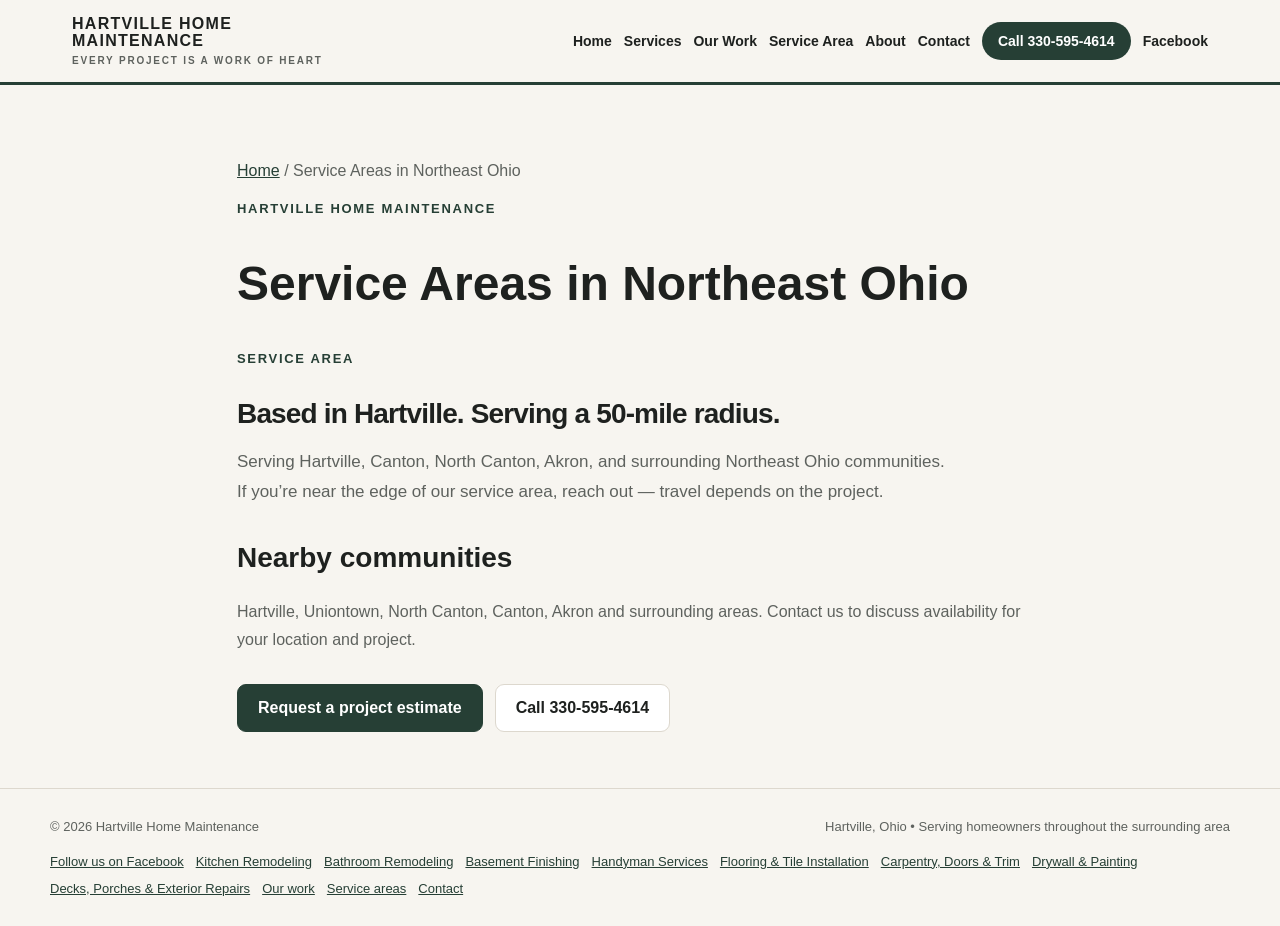
<file: service-areas/index.html>
<!DOCTYPE html>
<html lang="en"><head>

<!-- Google Analytics 4 -->
<script async src="https://www.googletagmanager.com/gtag/js?id=G-B5VSGCHPTC"></script>
<script>
  window.dataLayer = window.dataLayer || [];
  function gtag(){dataLayer.push(arguments);}
  gtag('js', new Date());
  gtag('config', 'G-B5VSGCHPTC');
</script>
<meta charset="utf-8"/>
<meta content="width=device-width, initial-scale=1" name="viewport"/>
<title>Service Areas in Northeast Ohio | Hartville Home Maintenance</title>
<meta content="Home improvement services based in Hartville, serving the Akron–Canton area within a 50-mile radius." name="description"/>
<link href="https://hartvillehomemaintenance.com/service-areas/" rel="canonical"/>
<meta content="index,follow,max-image-preview:large" name="robots"/>
<meta content="website" property="og:type"/>
<meta content="Service Areas in Northeast Ohio | Hartville Home Maintenance" property="og:title"/>
<meta content="Home improvement services based in Hartville, serving the Akron–Canton area within a 50-mile radius." property="og:description"/>
<meta content="https://hartvillehomemaintenance.com/service-areas/" property="og:url"/>
<meta content="Hartville Home Maintenance" property="og:site_name"/>
<meta content="summary_large_image" name="twitter:card"/>
<meta content="Service Areas in Northeast Ohio | Hartville Home Maintenance" name="twitter:title"/>
<meta content="Home improvement services based in Hartville, serving the Akron–Canton area within a 50-mile radius." name="twitter:description"/>
<script type="application/ld+json">{"@context": "https://schema.org", "@type": ["HomeAndConstructionBusiness", "LocalBusiness"], "name": "Hartville Home Maintenance", "url": "https://hartvillehomemaintenance.com/", "telephone": "+1-330-595-4614", "email": "Devin@hartvillehomemaintenance.com", "description": "Handyman services, home repairs, remodeling, kitchen and bathroom renovations, basement finishing, flooring, carpentry, doors, trim, decks, porches, and property maintenance.", "areaServed": [{"@type": "City", "name": "Hartville, Ohio"}, {"@type": "City", "name": "Canton, Ohio"}, {"@type": "City", "name": "North Canton, Ohio"}, {"@type": "City", "name": "Akron, Ohio"}, {"@type": "AdministrativeArea", "name": "Northeast Ohio"}], "openingHoursSpecification": [{"@type": "OpeningHoursSpecification", "dayOfWeek": ["Monday", "Tuesday", "Wednesday", "Thursday", "Friday"], "opens": "07:00", "closes": "15:30"}], "slogan": "Every Project is a Work of Heart", "knowsAbout": ["Handyman services", "Home repairs", "Home remodeling", "Kitchen remodeling", "Bathroom remodeling", "Basement finishing", "Flooring", "Carpentry", "Doors and trim", "Decks and porches", "Property maintenance"], "@id": "https://hartvillehomemaintenance.com/#business", "sameAs": ["https://www.facebook.com/HartvilleHomeMaintenance"]}</script>
<link href="/assets/site.css" rel="stylesheet"/>
</head><body><div class="root"><header><div class="nav"><a href="/" style="color:inherit;text-decoration:none"><div class="brand">HARTVILLE HOME<br/>MAINTENANCE<small>EVERY PROJECT IS A WORK OF HEART</small></div></a><nav><a href="/">Home</a><a href="/#services">Services</a><a href="/our-work/">Our Work</a><a href="/service-areas/">Service Area</a><a href="/#about">About</a><a href="/contact/">Contact</a><a class="navcta" href="tel:3305954614">Call 330-595-4614</a><a href="https://www.facebook.com/HartvilleHomeMaintenance" target="_blank" rel="noopener noreferrer" aria-label="Facebook (opens in a new tab)">Facebook</a></nav></div></header><main><section class="detail"><p class="breadcrumb"><a href="/">Home</a> / Service Areas in Northeast Ohio</p><div class="eyebrow">Hartville Home Maintenance</div><h1 style="font-size:clamp(32px,5vw,48px);line-height:1.15">Service Areas in Northeast Ohio</h1><div id="service-area"><div class="section-head"><div class="eyebrow">Service area</div><h2>Based in Hartville. Serving a 50-mile radius.</h2><p>Serving Hartville, Canton, North Canton, Akron, and surrounding Northeast Ohio communities. If you’re near the edge of our service area, reach out — travel depends on the project.</p></div></div><h2>Nearby communities</h2><p>Hartville, Uniontown, North Canton, Canton, Akron and surrounding areas. Contact us to discuss availability for your location and project.</p><div class="buttons"><a class="btn primary" href="/contact/">Request a project estimate</a><a class="btn secondary" href="tel:3305954614">Call 330-595-4614</a></div></section></main><footer><div class="footer-inner"><div>© 2026 Hartville Home Maintenance</div><div>Hartville, Ohio • Serving homeowners throughout the surrounding area</div><div class="footer-links"><a href="https://www.facebook.com/HartvilleHomeMaintenance" target="_blank" rel="noopener noreferrer">Follow us on Facebook</a><a href="/kitchen-remodeling/">Kitchen Remodeling</a><a href="/bathroom-remodeling/">Bathroom Remodeling</a><a href="/basement-finishing/">Basement Finishing</a><a href="/handyman-services/">Handyman Services</a><a href="/flooring-tile/">Flooring &amp; Tile Installation</a><a href="/carpentry/">Carpentry, Doors &amp; Trim</a><a href="/drywall-painting/">Drywall &amp; Painting</a><a href="/decks-exterior/">Decks, Porches &amp; Exterior Repairs</a><a href="/our-work/">Our work</a><a href="/service-areas/">Service areas</a><a href="/contact/">Contact</a></div></div></footer></div></body></html>
</file>
<file: assets/site.css>
:root{color-scheme:light dark;--bg:light-dark(#f7f5f0,#151513);--surface:light-dark(#fff,#211f1b);--surface2:light-dark(#eeeae2,#2a2823);--text:light-dark(#1e211f,#f4f0e8);--muted:light-dark(#5e625e,#bcb8ae);--accent:light-dark(#263f35,#91ad9f);--accent2:light-dark(#80602e,#d4b477);--border:light-dark(#ddd8ce,#3b3933)}
*{box-sizing:border-box}html{scroll-behavior:smooth}body{margin:0;background:var(--bg);color:var(--text);font-family:Arial,Helvetica,sans-serif}.root{min-height:100vh;background:var(--bg)}
header{position:sticky;top:0;z-index:10;background:color-mix(in srgb,var(--bg) 94%,transparent);backdrop-filter:blur(12px);border-bottom:1px solid var(--border)}.nav{max-width:1180px;margin:auto;padding:16px 22px;display:flex;align-items:center;justify-content:space-between;gap:20px}.brand{font-weight:900;letter-spacing:.08em;line-height:1.05}.brand small{display:block;font-size:10px;letter-spacing:.18em;font-weight:600;margin-top:6px;color:var(--muted)}nav{display:flex;gap:22px;align-items:center}nav a{color:var(--text);text-decoration:none;font-size:14px;font-weight:700} .navcta{background:var(--accent);color:#fff;padding:11px 16px;border-radius:999px}
.hero{max-width:1180px;margin:auto;padding:34px 22px 46px;display:block}.eyebrow{color:var(--accent2);font-weight:800;letter-spacing:.13em;text-transform:uppercase;font-size:13px}.hero h1{font-size:clamp(42px,6vw,76px);line-height:.98;margin:16px 0 22px;letter-spacing:-.045em}.hero h1 span{color:var(--accent)}.hero p{font-size:20px;line-height:1.6;color:var(--muted);max-width:690px}.buttons{display:flex;gap:12px;flex-wrap:wrap;margin-top:30px}.btn{display:inline-block;text-decoration:none;font-weight:800;padding:14px 20px;border-radius:9px;border:1px solid var(--border)}.primary{background:var(--accent);color:#fff;border-color:var(--accent)}.secondary{color:var(--text);background:var(--surface)}
.hero-card{border-radius:24px;overflow:hidden;box-shadow:0 20px 60px color-mix(in srgb,#000 18%,transparent);border:1px solid var(--border)}.hero-card img{display:block;width:100%;height:auto;object-fit:contain}.hero-note{font-size:14px!important;line-height:1.45!important;margin-top:20px!important}.hero-note strong{color:var(--accent)}
section{max-width:1180px;margin:auto;padding:56px 22px}.section-head{max-width:720px;margin-bottom:36px}.section-head h2{font-size:42px;letter-spacing:-.03em;margin:8px 0 12px}.section-head p{color:var(--muted);line-height:1.6;font-size:17px}.services{display:grid;grid-template-columns:repeat(3,1fr);gap:16px}.service{background:var(--surface);border:1px solid var(--border);border-radius:16px;padding:25px}.service .icon{font-size:25px;color:var(--accent2)}.service h3{margin:14px 0 8px}.service p{color:var(--muted);line-height:1.55;margin:0}.service a{display:inline-block;margin-top:14px;color:var(--accent);font-weight:800;text-decoration:none}
.band{background:var(--accent);color:#fff;max-width:none}.band-inner{max-width:1180px;margin:auto;padding:44px 22px;display:flex;justify-content:space-between;align-items:center;gap:30px}.band h2{font-size:38px;margin:0 0 8px}.band p{margin:0;opacity:.85;line-height:1.5}.band .btn{background:#fff;color:#1c3028;border-color:#fff;white-space:nowrap}
.about{display:grid;grid-template-columns:.9fr 1.1fr;gap:60px;align-items:start}.about-box{background:var(--surface);border:1px solid var(--border);border-radius:20px;padding:30px}.about h2{font-size:42px;margin:0 0 18px}.about p{font-size:17px;color:var(--muted);line-height:1.7}.check{display:flex;gap:10px;margin:15px 0;font-weight:700}.check span{color:var(--accent2)}
.contact{display:grid;grid-template-columns:1fr 1fr;gap:18px}.contact-card{background:var(--surface);border:1px solid var(--border);border-radius:18px;padding:28px}.contact-card h3{margin-top:0}.contact-card a{color:var(--accent);font-weight:800;text-decoration:none}.fine{font-size:12px;color:var(--muted);line-height:1.5}
footer{border-top:1px solid var(--border);padding:30px 22px;color:var(--muted);font-size:13px}.footer-inner{max-width:1180px;margin:auto;display:flex;justify-content:space-between;gap:20px;flex-wrap:wrap}
@media(max-width:800px){nav a:not(.navcta){display:none}.hero,.about,.contact{grid-template-columns:1fr}.services{grid-template-columns:1fr 1fr}.band-inner{display:block}.band .btn{margin-top:22px}.hero{padding-top:58px}}
@media(max-width:520px){.services{grid-template-columns:1fr}.hero h1{font-size:48px}.nav{padding:12px 16px}.brand{font-size:13px}.navcta{padding:9px 12px;font-size:12px!important}.hero{padding-left:16px;padding-right:16px}.hero-card{border-radius:16px}.section-head h2,.about h2{font-size:34px}}
header{border-bottom:3px solid var(--accent)}.navcta{background:var(--accent)}.hero-card{border:3px solid var(--accent);box-shadow:0 18px 50px rgba(0,0,0,.22)}.hero .eyebrow,.section-head .eyebrow{color:var(--accent)}.hero h1 span{color:var(--accent)}.primary{background:var(--accent);border-color:var(--accent)}.service{border-top:3px solid var(--accent)}.service .icon,.check span{color:var(--accent)}.band{background:#171717;border-top:4px solid var(--accent);border-bottom:4px solid var(--accent)}.band .btn{color:#171717}.hero-note{font-size:14px!important;line-height:1.4!important;margin-top:20px!important}.hero-note strong{color:var(--accent)}

.work-grid{display:grid;grid-template-columns:repeat(3,1fr);gap:16px}.work-card{margin:0;background:var(--surface);border:1px solid var(--border);border-radius:16px;overflow:hidden}.work-card img{display:block;width:100%;height:auto;aspect-ratio:auto;object-fit:contain}.work-card figcaption{padding:13px 15px;font-size:14px;font-weight:800}.work-cta{text-align:center;margin-top:24px}@media(max-width:800px){.work-grid{grid-template-columns:repeat(2,1fr)}}@media(max-width:520px){.work-grid{grid-template-columns:1fr}}

.hero h1{font-size:clamp(32px,4.8vw,56px);line-height:1.08}.hero p{font-size:18px}.hero-card{max-width:900px;margin:24px auto 0}.nav{flex-wrap:wrap}nav{flex-wrap:wrap;gap:12px}nav a:not(.navcta){display:inline-block}.navcta,.primary{background:#263f35;color:white}.detail{max-width:850px}.detail h2{font-size:28px;margin-top:32px}.detail p,.detail li{line-height:1.75;color:var(--muted)}.detail li{margin:8px 0}.footer-links{display:flex;flex-wrap:wrap;gap:12px}.footer-links a{color:var(--accent)}.service a{text-decoration:underline}.breadcrumb a{color:var(--accent)}@media(max-width:800px){header{position:static}.nav{gap:12px}nav a:not(.navcta){display:inline-block}nav a{font-size:13px}.hero{padding-top:28px}}
.work-grid{align-items:start}

/* Accessible text contrast in both color schemes. */
.eyebrow{color:var(--accent)}
.root{color:var(--text)}
</file>
